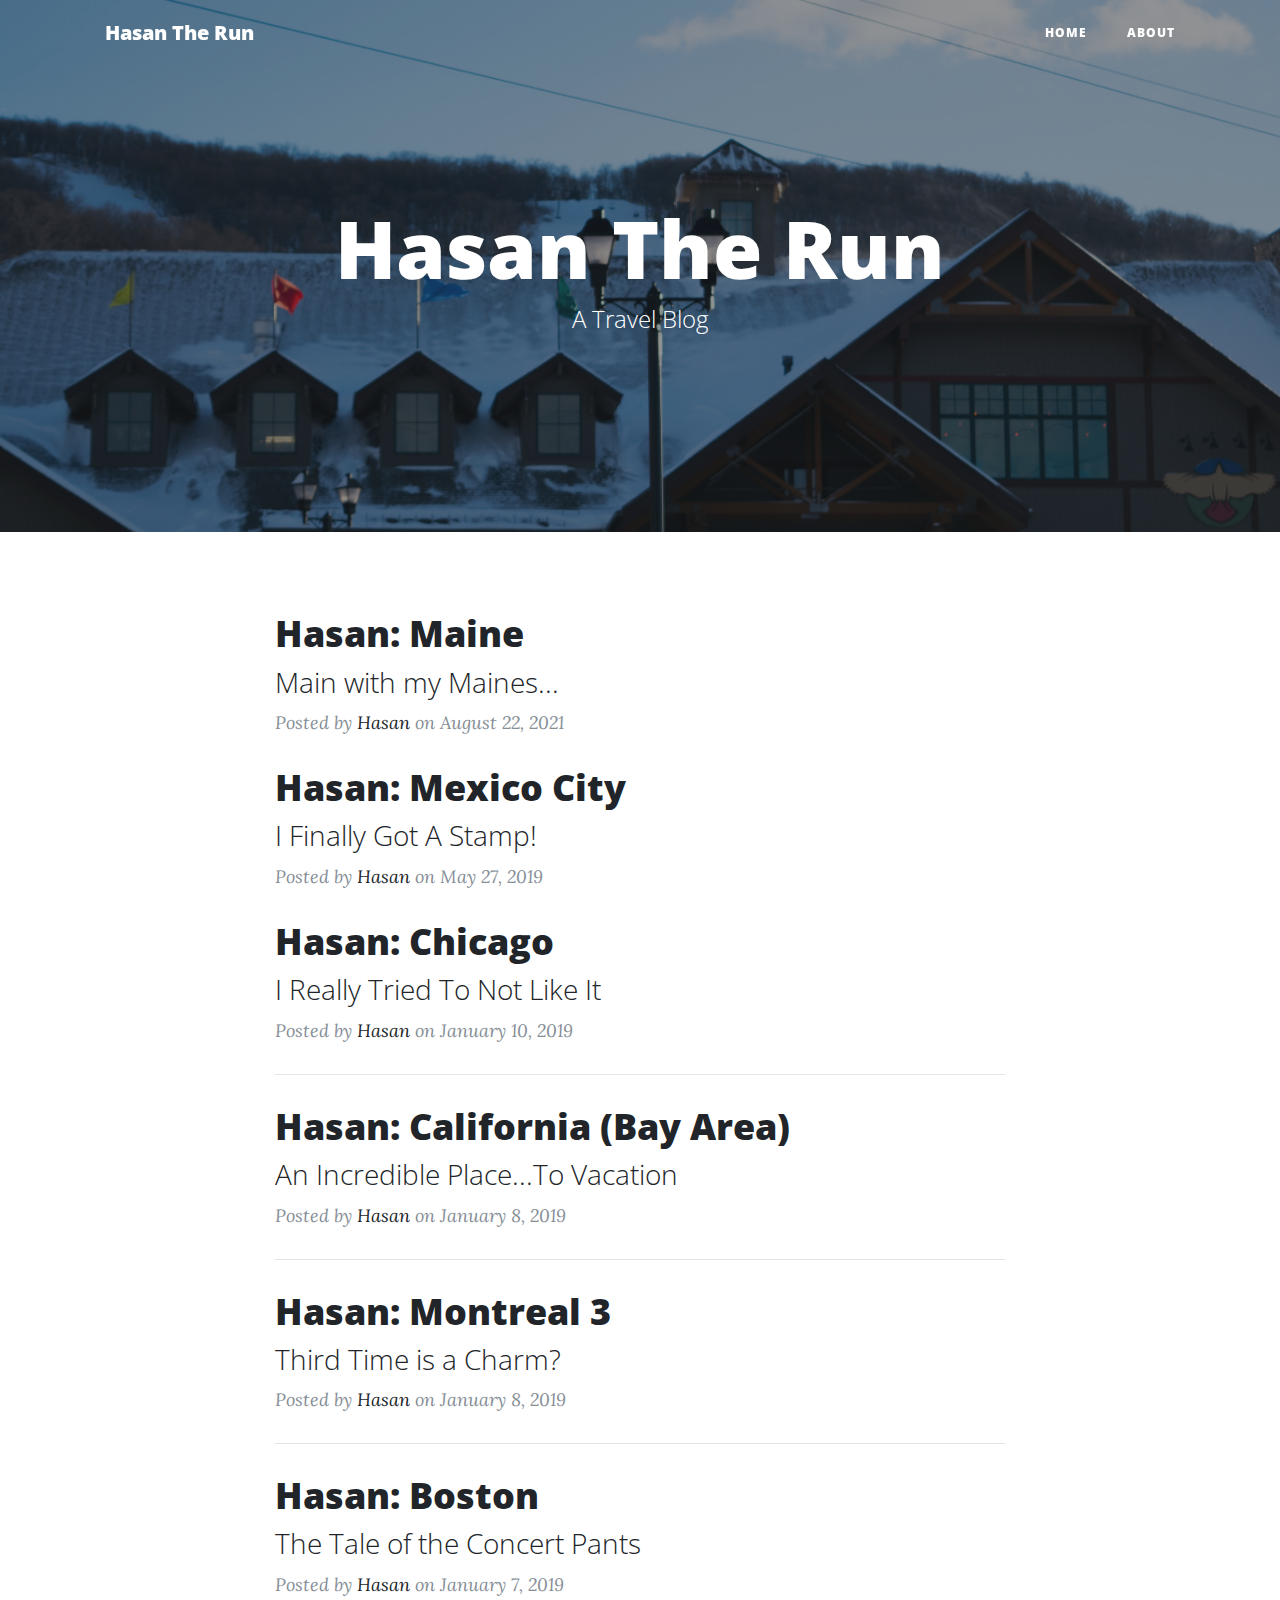
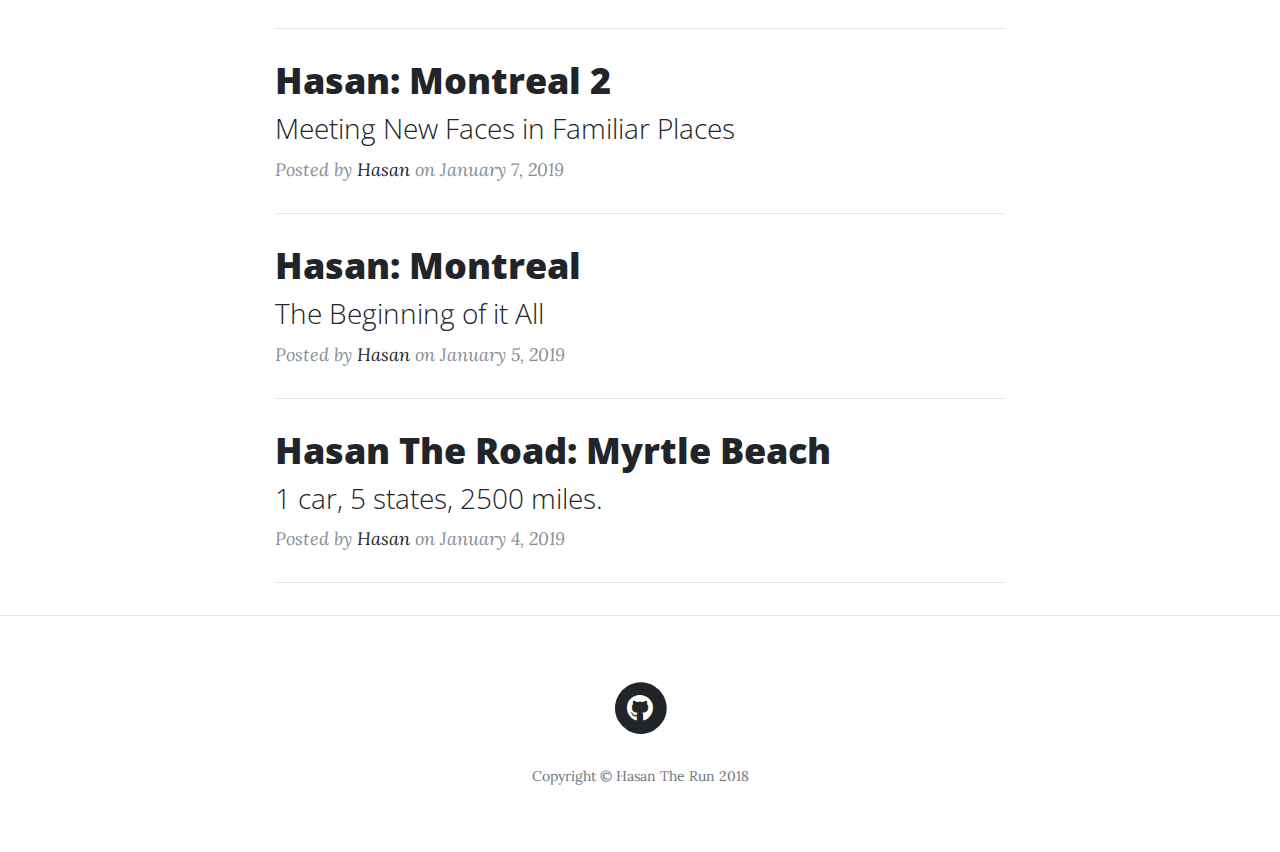
<file: index.html>
<!DOCTYPE html>
<html lang="en">
  <head>
    <link rel="icon" href="favicon.ico" type="image/x-icon" />
    <meta charset="utf-8">
    <meta name="viewport" content="width=device-width, initial-scale=1, shrink-to-fit=no">
    <meta name="description" content="">
    <meta name="author" content="">

    <title>Hasan The Run: A Travel Blog</title>

    <!-- Bootstrap core CSS -->
    <link href="vendor/bootstrap/css/bootstrap.min.css" rel="stylesheet">

    <!-- Custom fonts for this template -->
    <link href="vendor/fontawesome-free/css/all.min.css" rel="stylesheet" type="text/css">
    <link href='https://fonts.googleapis.com/css?family=Lora:400,700,400italic,700italic' rel='stylesheet' type='text/css'>
    <link href='https://fonts.googleapis.com/css?family=Open+Sans:300italic,400italic,600italic,700italic,800italic,400,300,600,700,800' rel='stylesheet' type='text/css'>

    <!-- Custom styles for this template -->
    <link href="css/clean-blog.min.css" rel="stylesheet">

  </head>

  <body>

    <!-- Navigation -->
    <nav class="navbar navbar-expand-lg navbar-light fixed-top" id="mainNav">
      <div class="container">
        <a class="navbar-brand" href="index.html">Hasan The Run</a>
        <button class="navbar-toggler navbar-toggler-right" type="button" data-toggle="collapse" data-target="#navbarResponsive" aria-controls="navbarResponsive" aria-expanded="false" aria-label="Toggle navigation">
          Menu
          <i class="fas fa-bars"></i>
        </button>
        <div class="collapse navbar-collapse" id="navbarResponsive">
          <ul class="navbar-nav ml-auto">
            <li class="nav-item">
              <a class="nav-link" href="index.html">Home</a>
            </li>
            <li class="nav-item">
              <a class="nav-link" href="about.html">About</a>
            </li>
            <!---- 
            <li class="nav-item">
              <a class="nav-link" href="post.html">Sample Post</a>
            </li> -->
            
          </ul>
        </div>
      </div>
    </nav>

    <!-- Page Header -->
    <header class="masthead" style="background-image: url('img/home-bg.jpg')">
      <div class="overlay"></div>
      <div class="container">
        <div class="row">
          <div class="col-lg-8 col-md-10 mx-auto">
            <div class="site-heading">
              <h1>Hasan The Run</h1>
              <span class="subheading">A Travel Blog</span>
            </div>
          </div>
        </div>
      </div>
    </header>

    <!-- Main Content -->
    <div class="container">
      <div class="row">
        <div class="col-lg-8 col-md-10 mx-auto">
            <div class="post-preview">
              <a href="posts/2021/maine.html">
                <h2 class="post-title">
                  Hasan: Maine
                </h2>
                <h3 class="post-subtitle">
                  Main with my Maines...
                </h3>
              </a>
              <p class="post-meta">Posted by
                <a href="#">Hasan</a>
                on August 22, 2021</p>
          </div>
            <div class="post-preview">
                <a href="posts/2019/cdmx.html">
                  <h2 class="post-title">
                    Hasan: Mexico City
                  </h2>
                  <h3 class="post-subtitle">
                    I Finally Got A Stamp!
                  </h3>
                </a>
                <p class="post-meta">Posted by
                  <a href="#">Hasan</a>
                  on May 27, 2019</p>
            </div>
            <div class="post-preview">
                <a href="posts/2018/imatraitor.html">
                  <h2 class="post-title">
                    Hasan: Chicago
                  </h2>
                  <h3 class="post-subtitle">
                    I Really Tried To Not Like It
                  </h3>
                </a>
                <p class="post-meta">Posted by
                  <a href="#">Hasan</a>
                  on January 10, 2019</p>
            </div>
            <hr>
            <div class="post-preview">
                <a href="posts/2018/lostincalifornia.html">
                  <h2 class="post-title">
                    Hasan: California (Bay Area)
                  </h2>
                  <h3 class="post-subtitle">
                      An Incredible Place...To Vacation
                  </h3>
                </a>
                <p class="post-meta">Posted by
                  <a href="#">Hasan</a>
                  on January 8, 2019</p>
            </div>
            <hr>
            <div class="post-preview">
                <a href="posts/2018/thirdtimeisacharm.html">
                  <h2 class="post-title">
                    Hasan: Montreal 3
                  </h2>
                  <h3 class="post-subtitle">
                      Third Time is a Charm?
                  </h3>
                </a>
                <p class="post-meta">Posted by
                  <a href="#">Hasan</a>
                  on January 8, 2019</p>
            </div>
            <hr>
            <div class="post-preview">
                <a href="posts/2017/boston.html">
                  <h2 class="post-title">
                    Hasan: Boston
                  </h2>
                  <h3 class="post-subtitle">
                      The Tale of the Concert Pants
                  </h3>
                </a>
                <p class="post-meta">Posted by
                  <a href="#">Hasan</a>
                  on January 7, 2019</p>
            </div>
            <hr>
            <div class="post-preview">
                <a href="posts/2017/travellingirishman.html">
                  <h2 class="post-title">
                    Hasan: Montreal 2
                  </h2>
                  <h3 class="post-subtitle">
                      Meeting New Faces in Familiar Places
                  </h3>
                </a>
                <p class="post-meta">Posted by
                  <a href="#">Hasan</a>
                  on January 7, 2019</p>
            </div>
            <hr>
            <div class="post-preview">
                <a href="posts/2017/thebeginning.html">
                  <h2 class="post-title">
                    Hasan: Montreal
                  </h2>
                  <h3 class="post-subtitle">
                      The Beginning of it All
                  </h3>
                </a>
                <p class="post-meta">Posted by
                  <a href="#">Hasan</a>
                  on January 5, 2019</p>
            </div>
            <hr>
          <div class="post-preview">
            <a href="posts/2016/longroadtrip.html">
              <h2 class="post-title">
                Hasan The Road: Myrtle Beach
              </h2>
              <h3 class="post-subtitle">
                1 car, 5 states, 2500 miles.
              </h3>
            </a>
            <p class="post-meta">Posted by
              <a href="#">Hasan</a>
              on January 4, 2019</p>
          </div>
          <hr>
        </div>
      </div>
    </div>
    <hr>
    <!-- Footer -->
    <footer>
      <div class="container">
        <div class="row">
          <div class="col-lg-8 col-md-10 mx-auto">
            <ul class="list-inline text-center">
              <li class="list-inline-item">
                <a href="https://github.com/computertechhasan/hasantherun">
                  <span class="fa-stack fa-lg">
                    <i class="fas fa-circle fa-stack-2x"></i>
                    <i class="fab fa-github fa-stack-1x fa-inverse"></i>
                  </span>
                </a>
              </li>
            </ul>
            <p class="copyright text-muted">Copyright &copy; Hasan The Run 2018</p>
          </div>
        </div>
      </div>
    </footer>

    <!-- Bootstrap core JavaScript -->
    <script src="vendor/jquery/jquery.min.js"></script>
    <script src="vendor/bootstrap/js/bootstrap.bundle.min.js"></script>

    <!-- Custom scripts for this template -->
    <script src="js/clean-blog.min.js"></script>

  </body>

</html>
</file>
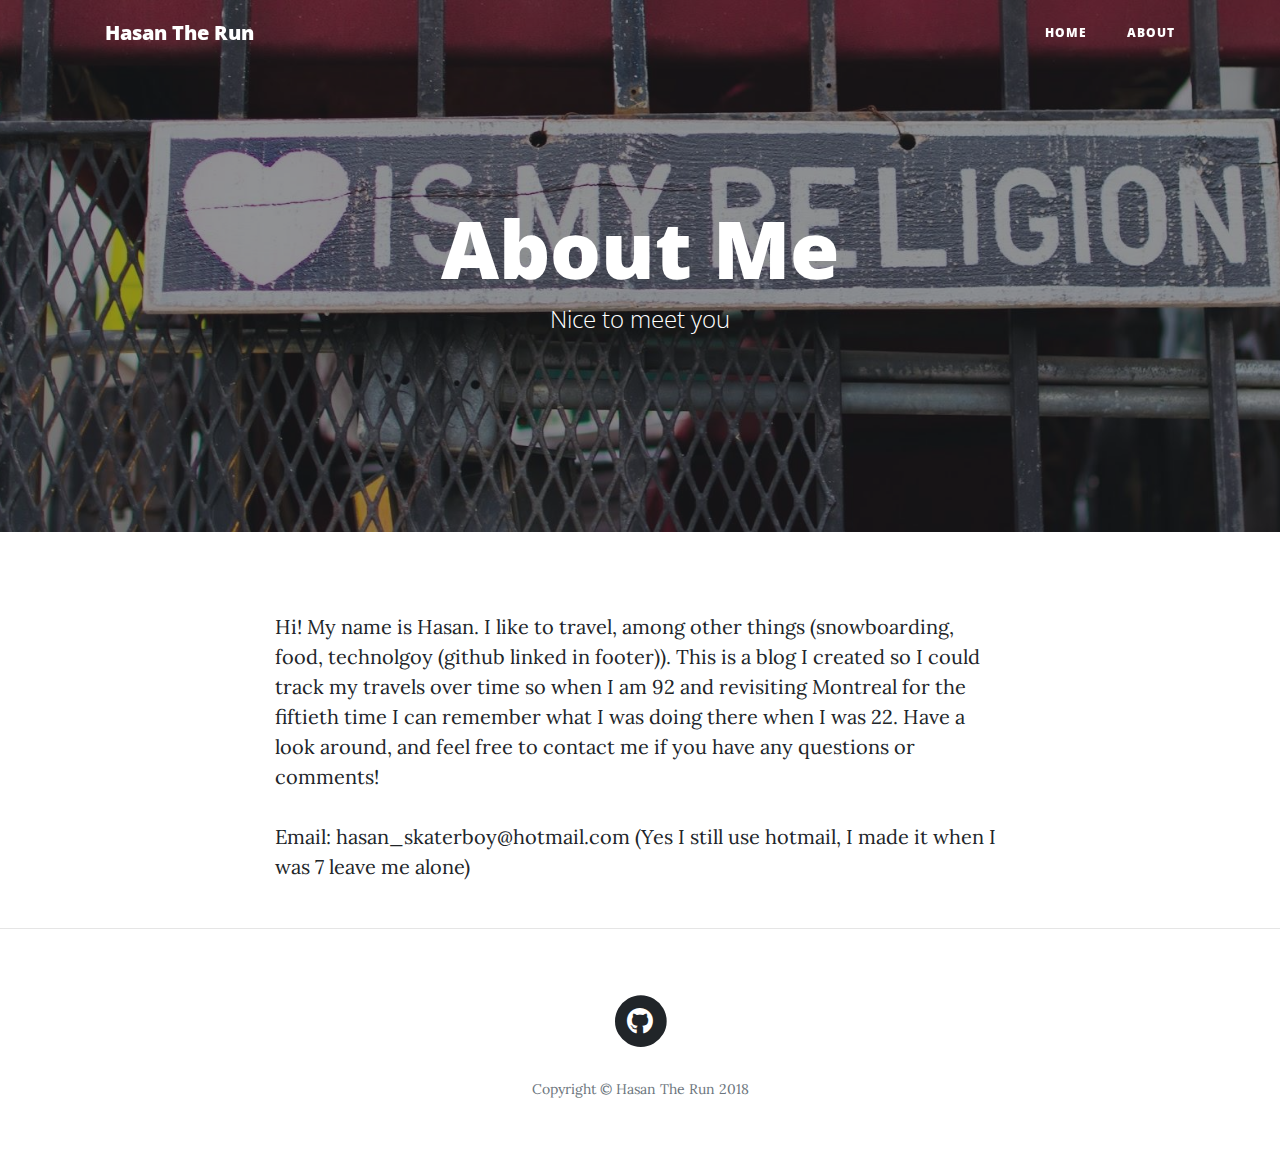
<file: about.html>
<!DOCTYPE html>
<html lang="en">

  <head>
    <link rel="icon" href="favicon.ico" type="image/x-icon" />
    <meta charset="utf-8">
    <meta name="viewport" content="width=device-width, initial-scale=1, shrink-to-fit=no">
    <meta name="description" content="">
    <meta name="author" content="">

    <title>About Hasan</title>

    <!-- Bootstrap core CSS -->
    <link href="vendor/bootstrap/css/bootstrap.min.css" rel="stylesheet">

    <!-- Custom fonts for this template -->
    <link href="vendor/fontawesome-free/css/all.min.css" rel="stylesheet" type="text/css">
    <link href='https://fonts.googleapis.com/css?family=Lora:400,700,400italic,700italic' rel='stylesheet' type='text/css'>
    <link href='https://fonts.googleapis.com/css?family=Open+Sans:300italic,400italic,600italic,700italic,800italic,400,300,600,700,800' rel='stylesheet' type='text/css'>

    <!-- Custom styles for this template -->
    <link href="css/clean-blog.min.css" rel="stylesheet">

  </head>

  <body>

    <!-- Navigation -->
    <nav class="navbar navbar-expand-lg navbar-light fixed-top" id="mainNav">
      <div class="container">
        <a class="navbar-brand" href="index.html">Hasan The Run</a>
        <button class="navbar-toggler navbar-toggler-right" type="button" data-toggle="collapse" data-target="#navbarResponsive" aria-controls="navbarResponsive" aria-expanded="false" aria-label="Toggle navigation">
          Menu
          <i class="fas fa-bars"></i>
        </button>
        <div class="collapse navbar-collapse" id="navbarResponsive">
          <ul class="navbar-nav ml-auto">
            <li class="nav-item">
              <a class="nav-link" href="index.html">Home</a>
            </li>
            <li class="nav-item">
              <a class="nav-link" href="about.html">About</a>
            </li>
          </ul>
        </div>
      </div>
    </nav>

    <!-- Page Header -->
    <header class="masthead" style="background-image: url('img/about-bg.jpg')">
      <div class="overlay"></div>
      <div class="container">
        <div class="row">
          <div class="col-lg-8 col-md-10 mx-auto">
            <div class="page-heading">
              <h1>About Me</h1>
              <span class="subheading">Nice to meet you</span>
            </div>
          </div>
        </div>
      </div>
    </header>
    <!-- Main Content -->
    <div class="container">
      <div class="row">
        <div class="col-lg-8 col-md-10 mx-auto">
          <p>Hi! My name is Hasan. I like to travel, among other things (snowboarding, food, technolgoy (github linked in footer)). This is a blog I created so I could track my travels over time so when I am 92 and revisiting Montreal for the fiftieth time I can remember what I was doing there when I was 22. Have a look around, and feel free to contact me if you have any questions or comments!</p>
          <p>Email: hasan_skaterboy@hotmail.com (Yes I still use hotmail, I made it when I was 7 leave me alone)</p>
        </div>
      </div>
    </div>
    <hr>
    <!-- Footer -->
    <footer>
      <div class="container">
        <div class="row">
          <div class="col-lg-8 col-md-10 mx-auto">
            <ul class="list-inline text-center">
              <li class="list-inline-item">
                <a href="https://github.com/computertechhasan/hasantherun">
                  <span class="fa-stack fa-lg">
                    <i class="fas fa-circle fa-stack-2x"></i>
                    <i class="fab fa-github fa-stack-1x fa-inverse"></i>
                  </span>
                </a>
              </li>
            </ul>
            <p class="copyright text-muted">Copyright &copy; Hasan The Run 2018</p>
          </div>
        </div>
      </div>
    </footer>

    <!-- Bootstrap core JavaScript -->
    <script src="vendor/jquery/jquery.min.js"></script>
    <script src="vendor/bootstrap/js/bootstrap.bundle.min.js"></script>

    <!-- Custom scripts for this template -->
    <script src="js/clean-blog.min.js"></script>

  </body>

</html>
</file>
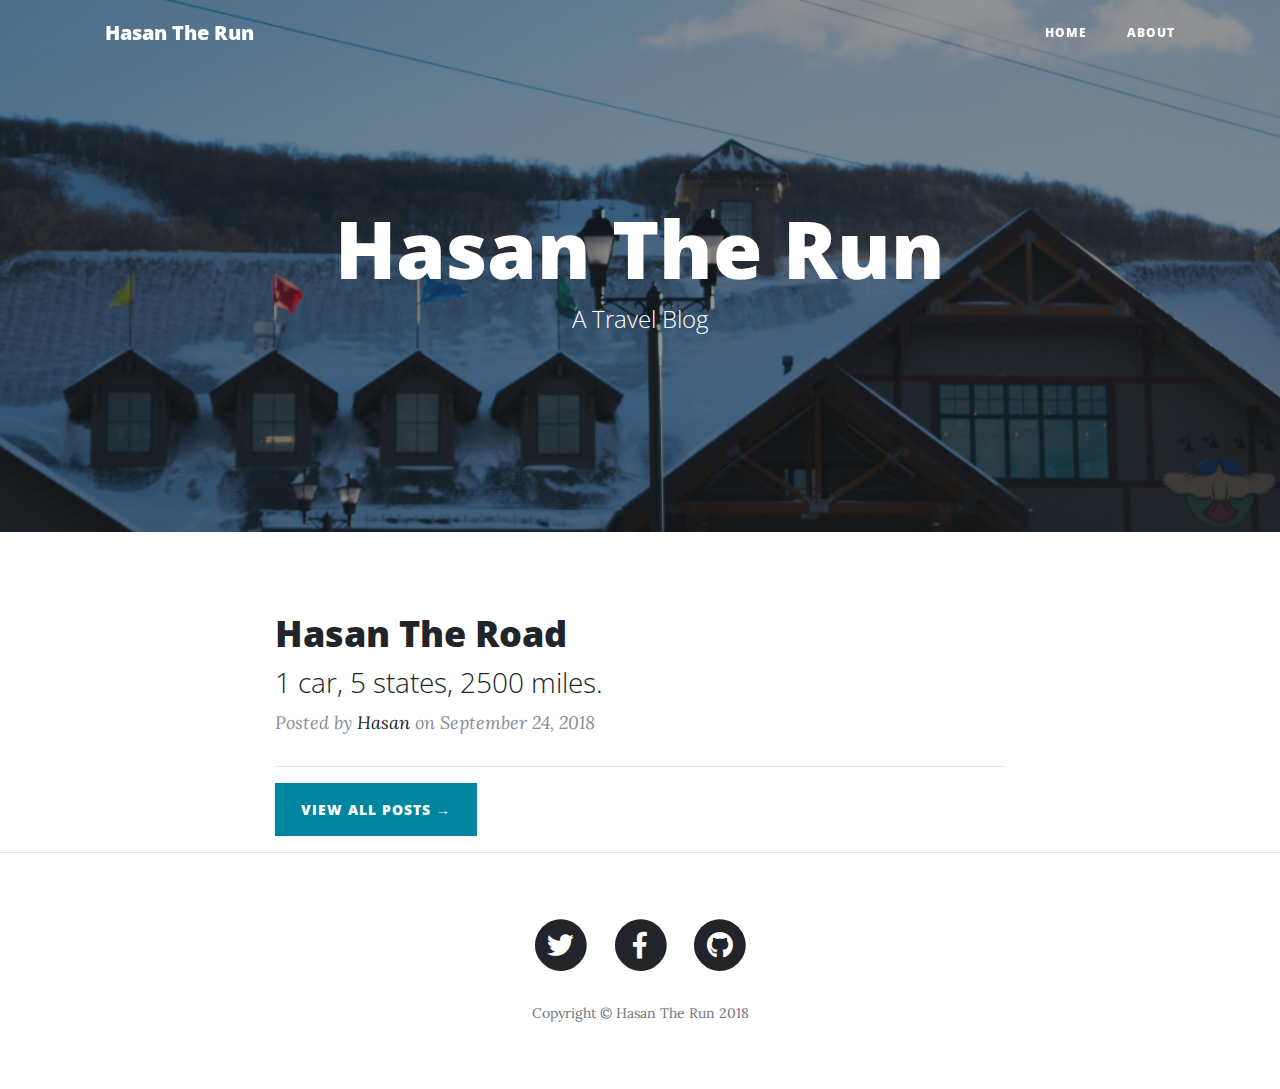
<file: posts.html>
<!DOCTYPE html>
<html lang="en">

  <head>

    <meta charset="utf-8">
    <meta name="viewport" content="width=device-width, initial-scale=1, shrink-to-fit=no">
    <meta name="description" content="">
    <meta name="author" content="">

    <title>Hasan The Run: A Travel Blog</title>

    <!-- Bootstrap core CSS -->
    <link href="vendor/bootstrap/css/bootstrap.min.css" rel="stylesheet">

    <!-- Custom fonts for this template -->
    <link href="vendor/fontawesome-free/css/all.min.css" rel="stylesheet" type="text/css">
    <link href='https://fonts.googleapis.com/css?family=Lora:400,700,400italic,700italic' rel='stylesheet' type='text/css'>
    <link href='https://fonts.googleapis.com/css?family=Open+Sans:300italic,400italic,600italic,700italic,800italic,400,300,600,700,800' rel='stylesheet' type='text/css'>

    <!-- Custom styles for this template -->
    <link href="css/clean-blog.min.css" rel="stylesheet">

  </head>

  <body>

    <!-- Navigation -->
    <nav class="navbar navbar-expand-lg navbar-light fixed-top" id="mainNav">
      <div class="container">
        <a class="navbar-brand" href="index.html">Hasan The Run</a>
        <button class="navbar-toggler navbar-toggler-right" type="button" data-toggle="collapse" data-target="#navbarResponsive" aria-controls="navbarResponsive" aria-expanded="false" aria-label="Toggle navigation">
          Menu
          <i class="fas fa-bars"></i>
        </button>
        <div class="collapse navbar-collapse" id="navbarResponsive">
          <ul class="navbar-nav ml-auto">
            <li class="nav-item">
              <a class="nav-link" href="index.html">Home</a>
            </li>
            <li class="nav-item">
              <a class="nav-link" href="about.html">About</a>
            </li>
            <!---- 
            <li class="nav-item">
              <a class="nav-link" href="post.html">Sample Post</a>
            </li> -->
            
          </ul>
        </div>
      </div>
    </nav>

    <!-- Page Header -->
    <header class="masthead" style="background-image: url('img/home-bg.jpg')">
      <div class="overlay"></div>
      <div class="container">
        <div class="row">
          <div class="col-lg-8 col-md-10 mx-auto">
            <div class="site-heading">
              <h1>Hasan The Run</h1>
              <span class="subheading">A Travel Blog</span>
            </div>
          </div>
        </div>
      </div>
    </header>

    <!-- Main Content -->
    <div class="container">
      <div class="row">
        <div class="col-lg-8 col-md-10 mx-auto">
          <div class="post-preview">
            <a href="posts/2016/longroadtrip.html">
              <h2 class="post-title">
                Hasan The Road
              </h2>
              <h3 class="post-subtitle">
                1 car, 5 states, 2500 miles.
              </h3>
            </a>
            <p class="post-meta">Posted by
              <a href="#">Hasan</a>
              on September 24, 2018</p>
          </div>
          <hr>
          <!-- Pager -->
          <div class="clearfix">
            <a class="btn btn-primary" href="#">View All Posts &rarr;</a>
          </div>
        </div>
      </div>
    </div>

    <hr>

    <!-- Footer -->
    <footer>
      <div class="container">
        <div class="row">
          <div class="col-lg-8 col-md-10 mx-auto">
            <ul class="list-inline text-center">
              <li class="list-inline-item">
                <a href="#">
                  <span class="fa-stack fa-lg">
                    <i class="fas fa-circle fa-stack-2x"></i>
                    <i class="fab fa-twitter fa-stack-1x fa-inverse"></i>
                  </span>
                </a>
              </li>
              <li class="list-inline-item">
                <a href="#">
                  <span class="fa-stack fa-lg">
                    <i class="fas fa-circle fa-stack-2x"></i>
                    <i class="fab fa-facebook-f fa-stack-1x fa-inverse"></i>
                  </span>
                </a>
              </li>
              <li class="list-inline-item">
                <a href="#">
                  <span class="fa-stack fa-lg">
                    <i class="fas fa-circle fa-stack-2x"></i>
                    <i class="fab fa-github fa-stack-1x fa-inverse"></i>
                  </span>
                </a>
              </li>
            </ul>
            <p class="copyright text-muted">Copyright &copy; Hasan The Run 2018</p>
          </div>
        </div>
      </div>
    </footer>

    <!-- Bootstrap core JavaScript -->
    <script src="vendor/jquery/jquery.min.js"></script>
    <script src="vendor/bootstrap/js/bootstrap.bundle.min.js"></script>

    <!-- Custom scripts for this template -->
    <script src="js/clean-blog.min.js"></script>

  </body>

</html>
</file>
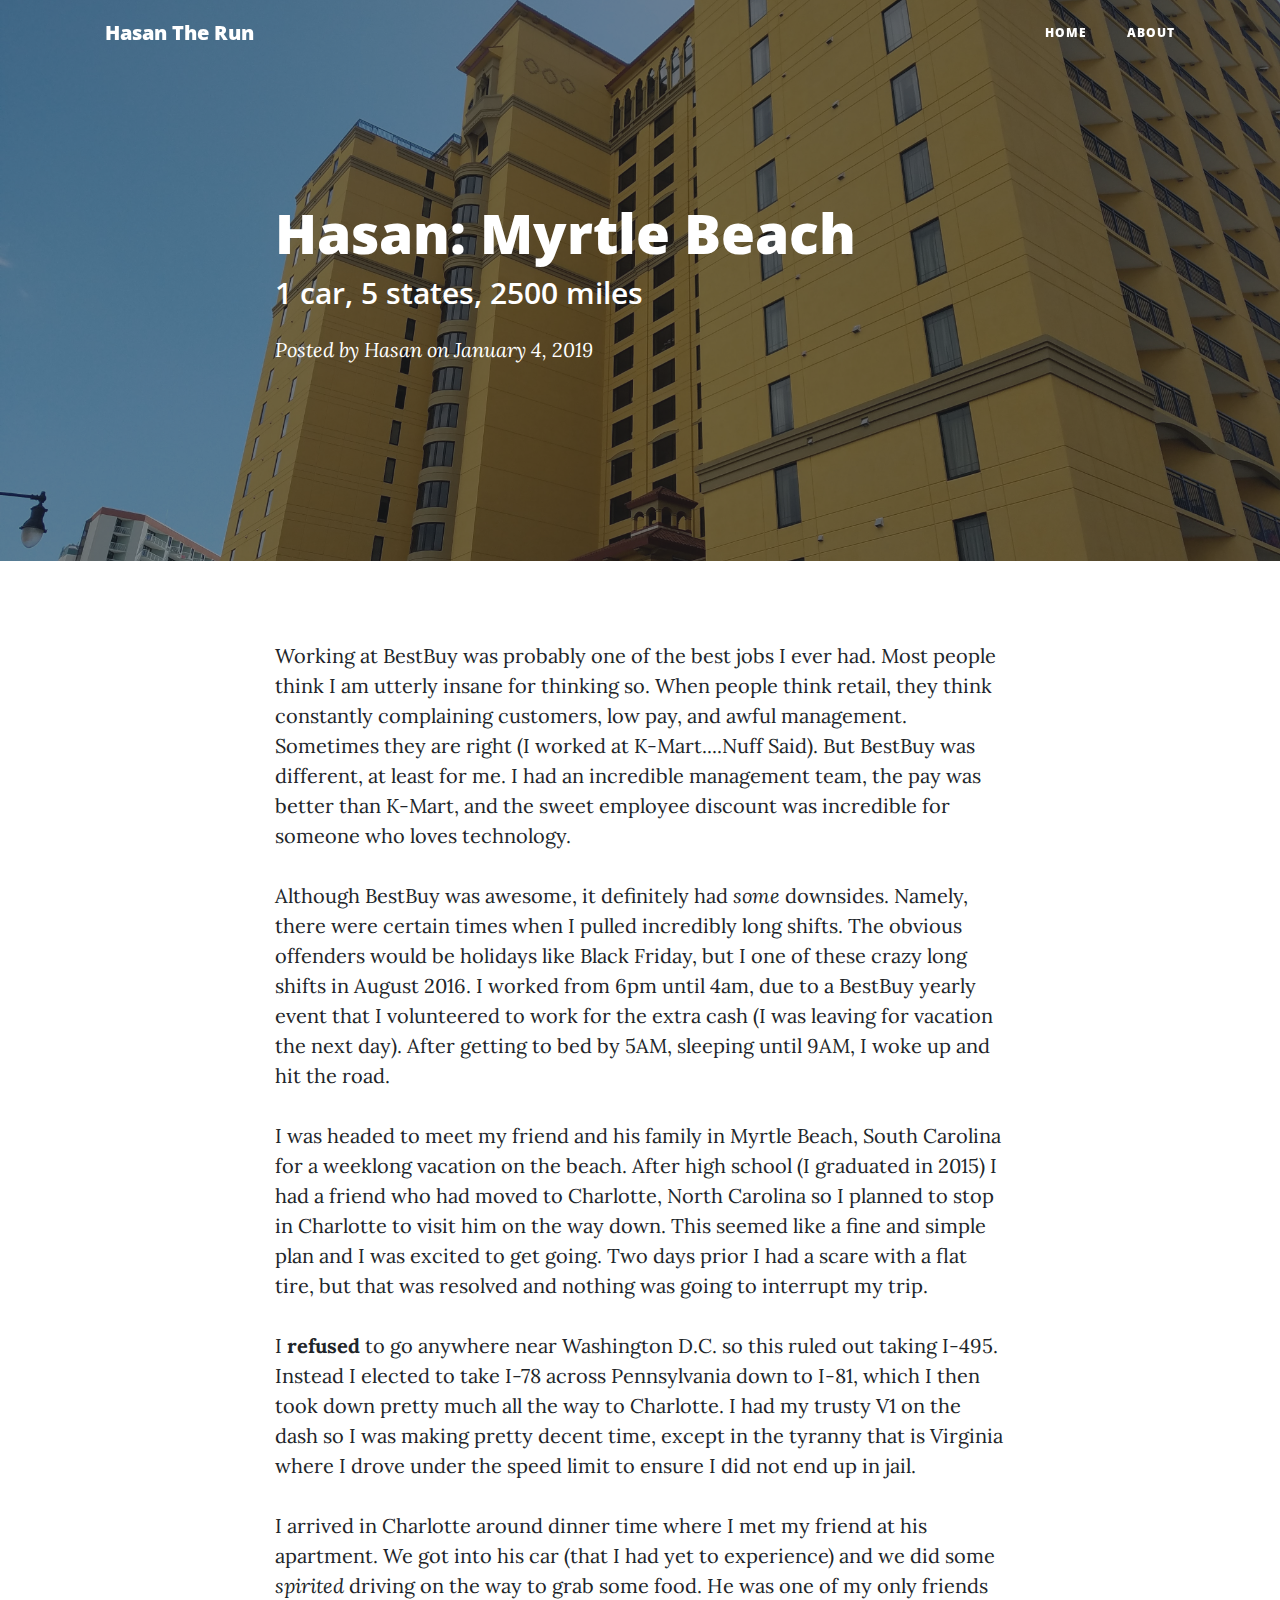
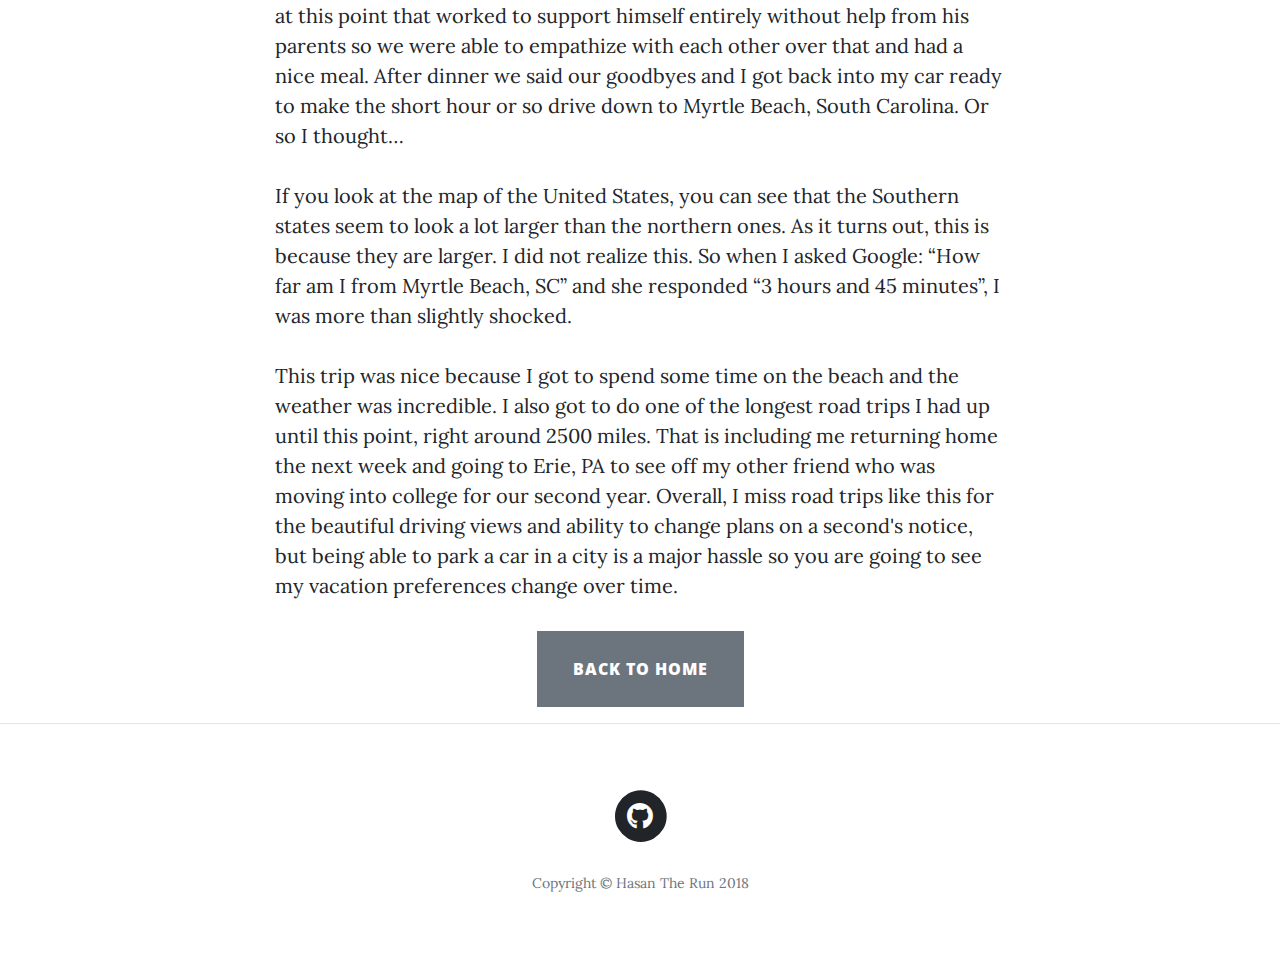
<file: templates/post.html>
<!DOCTYPE html>
<html lang="en">

  <head>
    <link rel="icon" href="../../favicon.ico" type="image/x-icon" />
    <meta charset="utf-8">
    <meta name="viewport" content="width=device-width, initial-scale=1, shrink-to-fit=no">
    <meta name="description" content="">
    <meta name="author" content="">

    <title>Hasan The Run: A Travel Blog</title>

    <!-- Bootstrap core CSS -->
    <link href="../../vendor/bootstrap/css/bootstrap.min.css" rel="stylesheet">

    <!-- Custom fonts for this template -->
    <link href="../../vendor/fontawesome-free/css/all.min.css" rel="stylesheet" type="text/css">
    <link href='https://fonts.googleapis.com/css?family=Lora:400,700,400italic,700italic' rel='stylesheet' type='text/css'>
    <link href='https://fonts.googleapis.com/css?family=Open+Sans:300italic,400italic,600italic,700italic,800italic,400,300,600,700,800' rel='stylesheet' type='text/css'>

    <!-- Custom styles for this template -->
    <link href="../../css/clean-blog.min.css" rel="stylesheet">
    <link href="../../css/custom.css" rel="stylesheet">

  </head>

  <body>

    <!-- Navigation -->
    <nav class="navbar navbar-expand-lg navbar-light fixed-top" id="mainNav">
      <div class="container">
        <a class="navbar-brand" href="../../index.html">Hasan The Run</a>
        <button class="navbar-toggler navbar-toggler-right" type="button" data-toggle="collapse" data-target="#navbarResponsive" aria-controls="navbarResponsive" aria-expanded="false" aria-label="Toggle navigation">
          Menu
          <i class="fas fa-bars"></i>
        </button>
        <div class="collapse navbar-collapse" id="navbarResponsive">
          <ul class="navbar-nav ml-auto">
            <li class="nav-item">
              <a class="nav-link" href="../../index.html">Home</a>
            </li>
            <li class="nav-item">
              <a class="nav-link" href="../../about.html">About</a>
            </li>
            <!--
            <li class="nav-item">
              <a class="nav-link" href="post.html">Sample Post</a>
            </li>
          -->
          </ul>
        </div>
      </div>
    </nav>

    <!-- Page Header -->
    <header class="masthead" style="background-image: url('../../img/posts/2016/myrtle_beach.jpg')">
      <div class="overlay"></div>
      <div class="container">
        <div class="row">
          <div class="col-lg-8 col-md-10 mx-auto">
            <div class="post-heading">
              <h1>Hasan: Myrtle Beach</h1>
              <h2 class="subheading">1 car, 5 states, 2500 miles</h2>
              <span class="meta">Posted by
                <a href="about.html">Hasan</a>
                on January 4, 2019</span>
            </div>
          </div>
        </div>
      </div>
    </header>

    <!-- Post Content -->
    <article>
      <div class="container">
        <div class="row">
          <div class="col-lg-8 col-md-10 mx-auto">
            <p>Working at BestBuy was probably one of the best jobs I ever had. Most people think I am utterly insane for thinking so. When people think retail, they think constantly complaining customers, low pay, and awful management. Sometimes they are right (I worked at K-Mart....Nuff Said). But BestBuy was different, at least for me. I had an incredible management team, the pay was better than K-Mart, and the sweet employee discount was incredible for someone who loves technology.</p>
            <p>Although BestBuy was awesome, it definitely had <i>some</i> downsides. Namely, there were certain times when I pulled incredibly long shifts. The obvious offenders would be holidays like Black Friday, but I one of these crazy long shifts in August 2016. I worked from 6pm until 4am, due to a BestBuy yearly event that I volunteered to work for the extra cash (I was leaving for vacation the next day). After getting to bed by 5AM, sleeping until 9AM, I woke up and hit the road.</p>
            <p>I was headed to meet my friend and his family in Myrtle Beach, South Carolina for a weeklong vacation on the beach. After high school (I graduated in 2015) I had a friend who had moved to Charlotte, North Carolina so I planned to stop in Charlotte to visit him on the way down. This seemed like a fine and simple plan and I was excited to get going. Two days prior I had a scare with a flat tire, but that was resolved and nothing was going to interrupt my trip.</p>
            <p>I <b>refused</b> to go anywhere near Washington D.C. so this ruled out taking I-495. Instead I elected to take I-78 across Pennsylvania down to I-81, which I then took down pretty much all the way to Charlotte. I had my trusty V1 on the dash so I was making pretty decent time, except in the tyranny that is Virginia where I drove under the speed limit to ensure I did not end up in jail.</p>
            <p>I arrived in Charlotte around dinner time where I met my friend at his apartment. We got into his car (that I had yet to experience) and we did some <i>spirited</i> driving on the way to grab some food. He was one of my only friends at this point that worked to support himself entirely without help from his parents so we were able to empathize with each other over that and had a nice meal. After dinner we said our goodbyes and I got back into my car ready to make the short hour or so drive down to Myrtle Beach, South Carolina. Or so I thought…</p>
            <p>If you look at the map of the United States, you can see that the Southern states seem to look a lot larger than the northern ones. As it turns out, this is because they are larger. I did not realize this. So when I asked Google: “How far am I from Myrtle Beach, SC” and she responded “3 hours and 45 minutes”, I was more than slightly shocked.</p>
            <p>This trip was nice because I got to spend some time on the beach and the weather was incredible. I also got to do one of the longest road trips I had up until this point, right around 2500 miles. That is including me returning home the next week and going to Erie, PA to see off my other friend who was moving into college for our second year. Overall, I miss road trips like this for the beautiful driving views and ability to change plans on a second's notice, but being able to park a car in a city is a major hassle so you are going to see my vacation preferences change over time. </p>
            <div class="text-center"><button type="button" class="btn btn-secondary btn-lg back-to-home-btn center-block"><a class="back-to-home-btn" href='../../index.html'>Back To Home</a></button></div>
          </div>
        </div>
      </div>
    </article>
    <hr>
    <!-- Footer -->
    <footer>
      <div class="container">
        <div class="row">
          <div class="col-lg-8 col-md-10 mx-auto">
            <ul class="list-inline text-center">
              <li class="list-inline-item">
                <a href="https://github.com/computertechhasan/hasantherun">
                  <span class="fa-stack fa-lg">
                    <i class="fas fa-circle fa-stack-2x"></i>
                    <i class="fab fa-github fa-stack-1x fa-inverse"></i>
                  </span>
                </a>
              </li>
            </ul>
            <p class="copyright text-muted">Copyright &copy; Hasan The Run 2018</p>
          </div>
        </div>
      </div>
    </footer>

    <!-- Bootstrap core JavaScript -->
    <script src="../../vendor/jquery/jquery.min.js"></script>
    <script src="../../vendor/bootstrap/js/bootstrap.bundle.min.js"></script>

    <!-- Custom scripts for this template -->
    <script src="../../js/clean-blog.min.js"></script>

  </body>

</html>
</file>
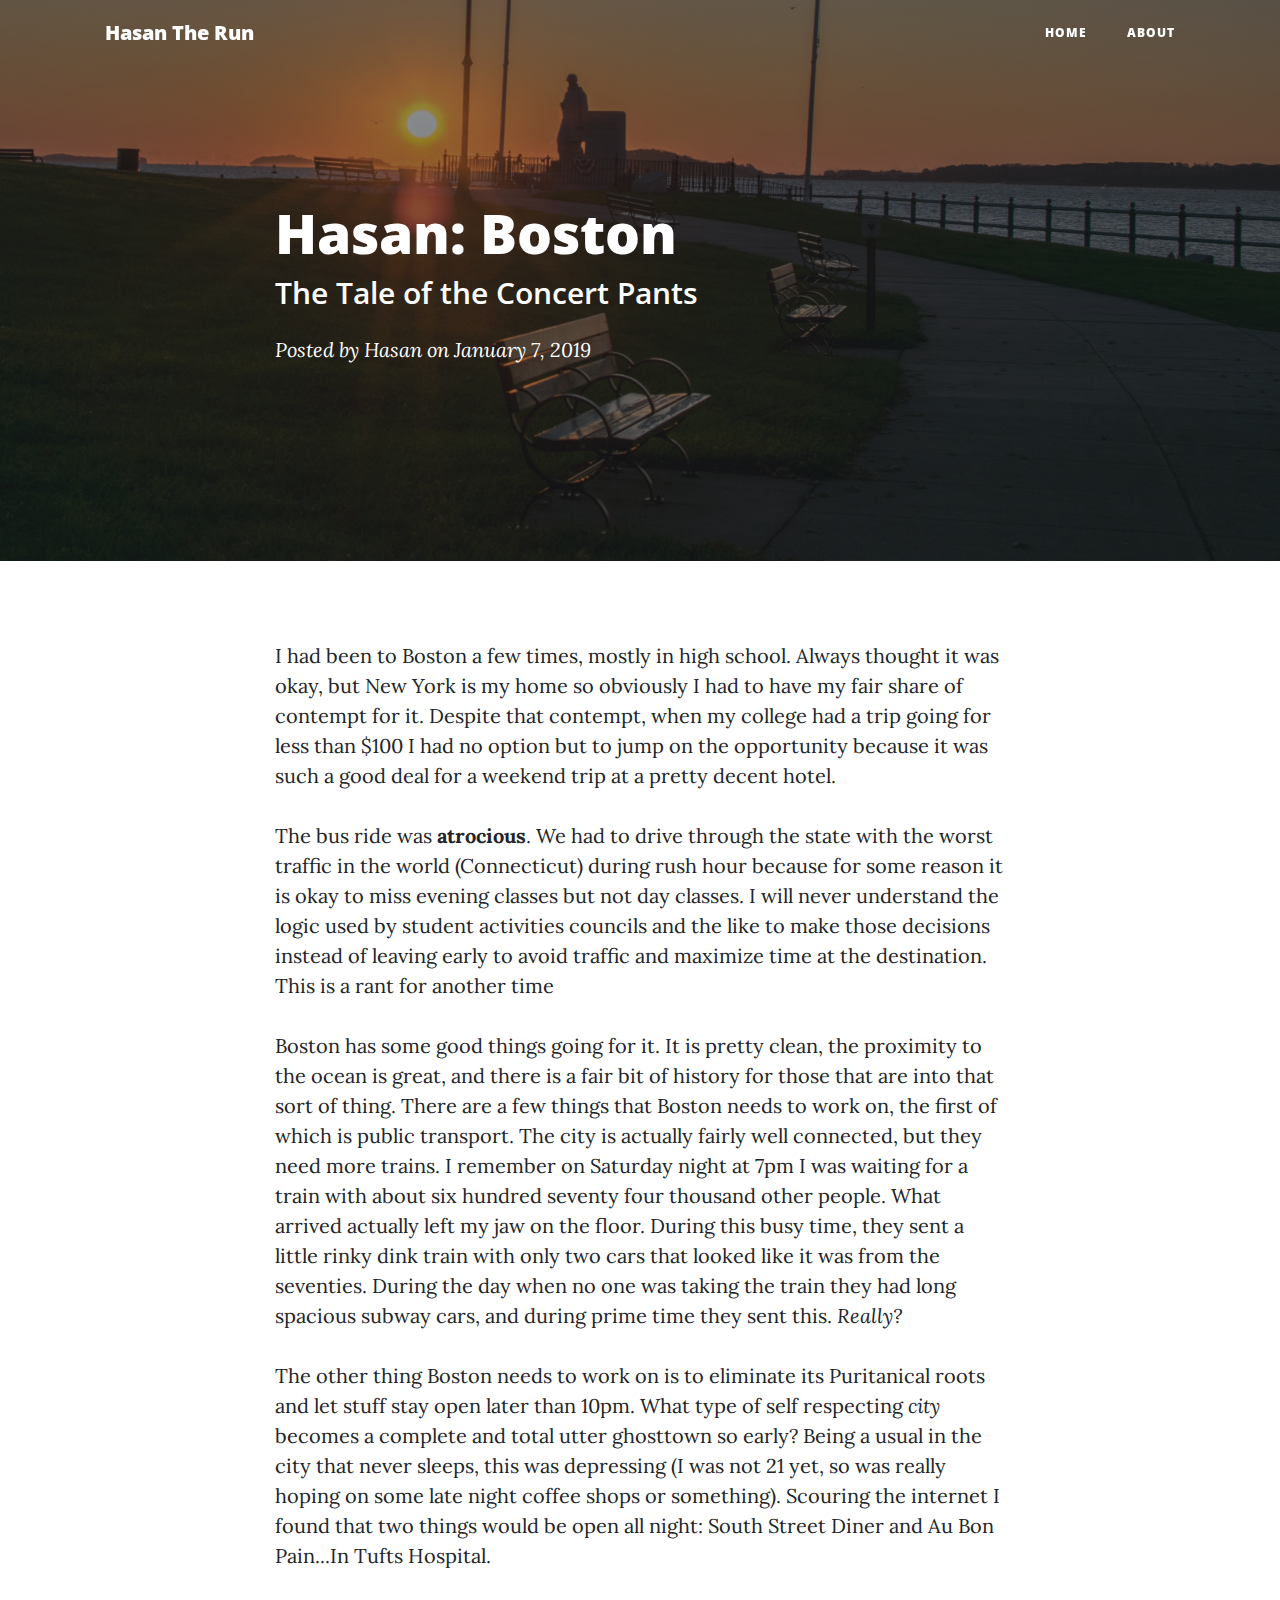
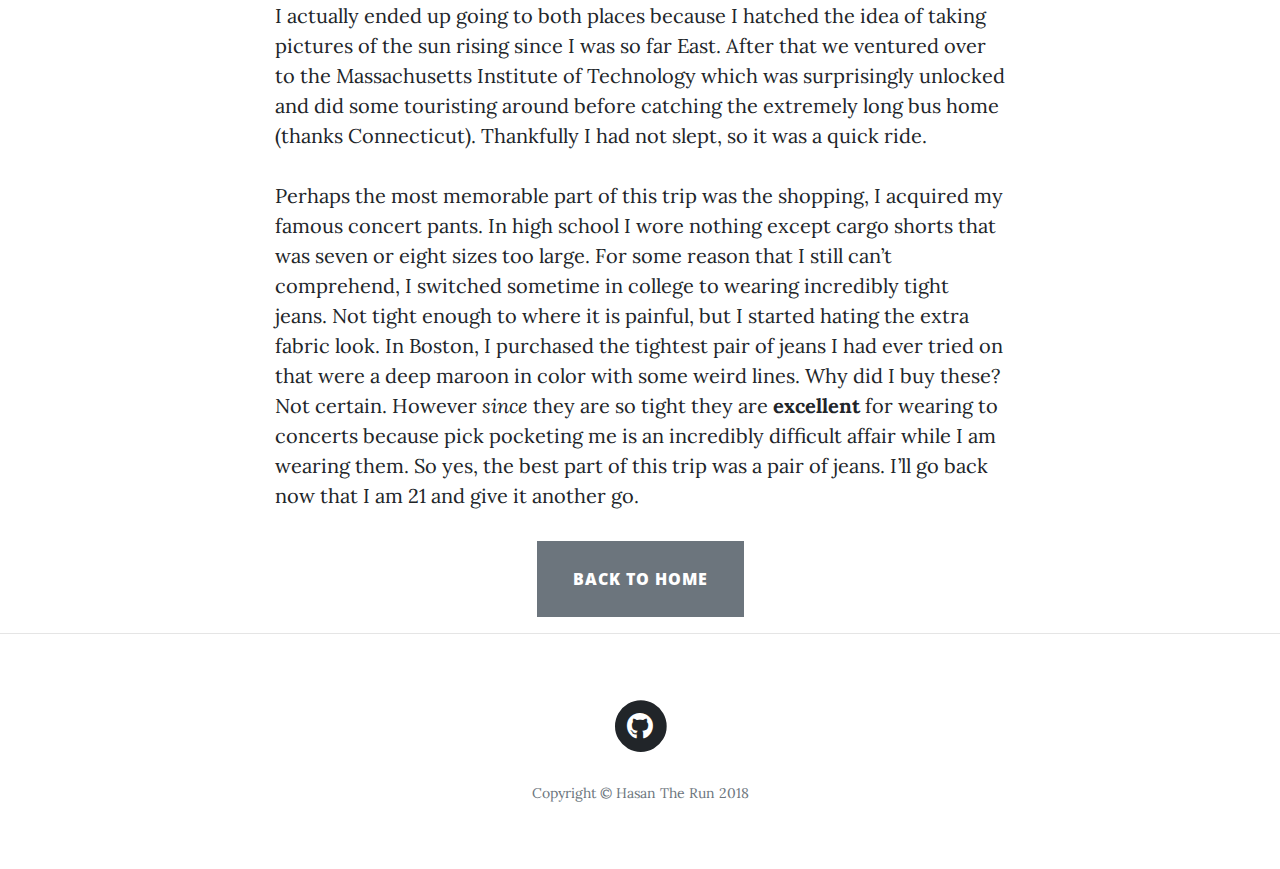
<file: posts/2017/boston.html>
<!DOCTYPE html>
<html lang="en">

  <head>
    <link rel="icon" href="../../favicon.ico" type="image/x-icon" />
    <meta charset="utf-8">
    <meta name="viewport" content="width=device-width, initial-scale=1, shrink-to-fit=no">
    <meta name="description" content="">
    <meta name="author" content="">

    <title>Hasan The Run: A Travel Blog</title>

    <!-- Bootstrap core CSS -->
    <link href="../../vendor/bootstrap/css/bootstrap.min.css" rel="stylesheet">

    <!-- Custom fonts for this template -->
    <link href="../../vendor/fontawesome-free/css/all.min.css" rel="stylesheet" type="text/css">
    <link href='https://fonts.googleapis.com/css?family=Lora:400,700,400italic,700italic' rel='stylesheet' type='text/css'>
    <link href='https://fonts.googleapis.com/css?family=Open+Sans:300italic,400italic,600italic,700italic,800italic,400,300,600,700,800' rel='stylesheet' type='text/css'>

    <!-- Custom styles for this template -->
    <link href="../../css/clean-blog.min.css" rel="stylesheet">
    <link href="../../css/custom.css" rel="stylesheet">

  </head>

  <body>

    <!-- Navigation -->
    <nav class="navbar navbar-expand-lg navbar-light fixed-top" id="mainNav">
      <div class="container">
        <a class="navbar-brand" href="../../index.html">Hasan The Run</a>
        <button class="navbar-toggler navbar-toggler-right" type="button" data-toggle="collapse" data-target="#navbarResponsive" aria-controls="navbarResponsive" aria-expanded="false" aria-label="Toggle navigation">
          Menu
          <i class="fas fa-bars"></i>
        </button>
        <div class="collapse navbar-collapse" id="navbarResponsive">
          <ul class="navbar-nav ml-auto">
            <li class="nav-item">
              <a class="nav-link" href="../../index.html">Home</a>
            </li>
            <li class="nav-item">
              <a class="nav-link" href="../../about.html">About</a>
            </li>
            <!--
            <li class="nav-item">
              <a class="nav-link" href="post.html">Sample Post</a>
            </li>
          -->
          </ul>
        </div>
      </div>
    </nav>

    <!-- Page Header -->
    <header class="masthead" style="background-image: url('../../img/posts/2017/suncenter.jpg')">
      <div class="overlay"></div>
      <div class="container">
        <div class="row">
          <div class="col-lg-8 col-md-10 mx-auto">
            <div class="post-heading">
              <h1>Hasan: Boston</h1>
              <h2 class="subheading">The Tale of the Concert Pants</h2>
              <span class="meta">Posted by
                <a href="../../about.html">Hasan</a>
                on January 7, 2019</span>
            </div>
          </div>
        </div>
      </div>
    </header>

    <!-- Post Content -->
    <article>
      <div class="container">
        <div class="row">
          <div class="col-lg-8 col-md-10 mx-auto">
                <p>I had been to Boston a few times, mostly in high school. Always thought it was okay, but New York is my home so obviously I had to have my fair share of contempt for it. Despite that contempt, when my college had a trip going for less than $100 I had no option but to jump on the opportunity because it was such a good deal for a weekend trip at a pretty decent hotel.</p>
                <p>The bus ride was <b>atrocious</b>. We had to drive through the state with the worst traffic in the world (Connecticut) during rush hour because for some reason it is okay to miss evening classes but not day classes. I will never understand the logic used by student activities councils and the like to make those decisions instead of leaving early to avoid traffic and maximize time at the destination. This is a rant for another time</p>
                <p>Boston has some good things going for it. It is pretty clean, the proximity to the ocean is great, and there is a fair bit of history for those that are into that sort of thing. There are a few things that Boston needs to work on, the first of which is public transport. The city is actually fairly well connected, but they need more trains. I remember on Saturday night at 7pm I was waiting for a train with about six hundred seventy four thousand other people. What arrived actually left my jaw on the floor. During this busy time, they sent a little rinky dink train with only two cars that looked like it was from the seventies. During the day when no one was taking the train they had long spacious subway cars, and during prime time they sent this. <i>Really?</i></p>
                <p>The other thing Boston needs to work on is to eliminate its Puritanical roots and let stuff stay open later than 10pm. What type of self respecting <i>city</i> becomes a complete and total utter ghosttown so early? Being a usual in the city that never sleeps, this was depressing (I was not 21 yet, so was really hoping on some late night coffee shops or something). Scouring the internet I found that two things would be open all night: South Street Diner and Au Bon Pain...In Tufts Hospital.</p>
                <p>I actually ended up going to both places because I hatched the idea of taking pictures of the sun rising since I was so far East. After that we ventured over to the Massachusetts Institute of Technology which was surprisingly unlocked and did some touristing around before catching the extremely long bus home (thanks Connecticut). Thankfully I had not slept, so it was a quick ride.</p>
                <p>Perhaps the most memorable part of this trip was the shopping, I acquired my famous concert pants. In high school I wore nothing except cargo shorts that was seven or eight sizes too large. For some reason that I still can’t comprehend, I switched sometime in college to wearing incredibly tight jeans. Not tight enough to where it is painful, but I started hating the extra fabric look. In Boston, I purchased the tightest pair of jeans I had ever tried on that were a deep maroon in color with some weird lines. Why did I buy these? Not certain. However <i>since</i> they are so tight they are <b>excellent</b> for wearing to concerts because pick pocketing me is an incredibly difficult affair while I am wearing them. So yes, the best part of this trip was a pair of jeans. I’ll go back now that I am 21 and give it another go.</p>                
            <div class="text-center"><button type="button" class="btn btn-secondary btn-lg back-to-home-btn center-block"><a class="back-to-home-btn" href='../../index.html'>Back To Home</a></button></div>
          </div>
        </div>
      </div>
    </article>
    <hr>
    <!-- Footer -->
    <footer>
      <div class="container">
        <div class="row">
          <div class="col-lg-8 col-md-10 mx-auto">
            <ul class="list-inline text-center">
              <li class="list-inline-item">
                <a href="https://github.com/computertechhasan/hasantherun">
                  <span class="fa-stack fa-lg">
                    <i class="fas fa-circle fa-stack-2x"></i>
                    <i class="fab fa-github fa-stack-1x fa-inverse"></i>
                  </span>
                </a>
              </li>
            </ul>
            <p class="copyright text-muted">Copyright &copy; Hasan The Run 2018</p>
          </div>
        </div>
      </div>
    </footer>

    <!-- Bootstrap core JavaScript -->
    <script src="../../vendor/jquery/jquery.min.js"></script>
    <script src="../../vendor/bootstrap/js/bootstrap.bundle.min.js"></script>

    <!-- Custom scripts for this template -->
    <script src="../../js/clean-blog.min.js"></script>

  </body>

</html>
</file>
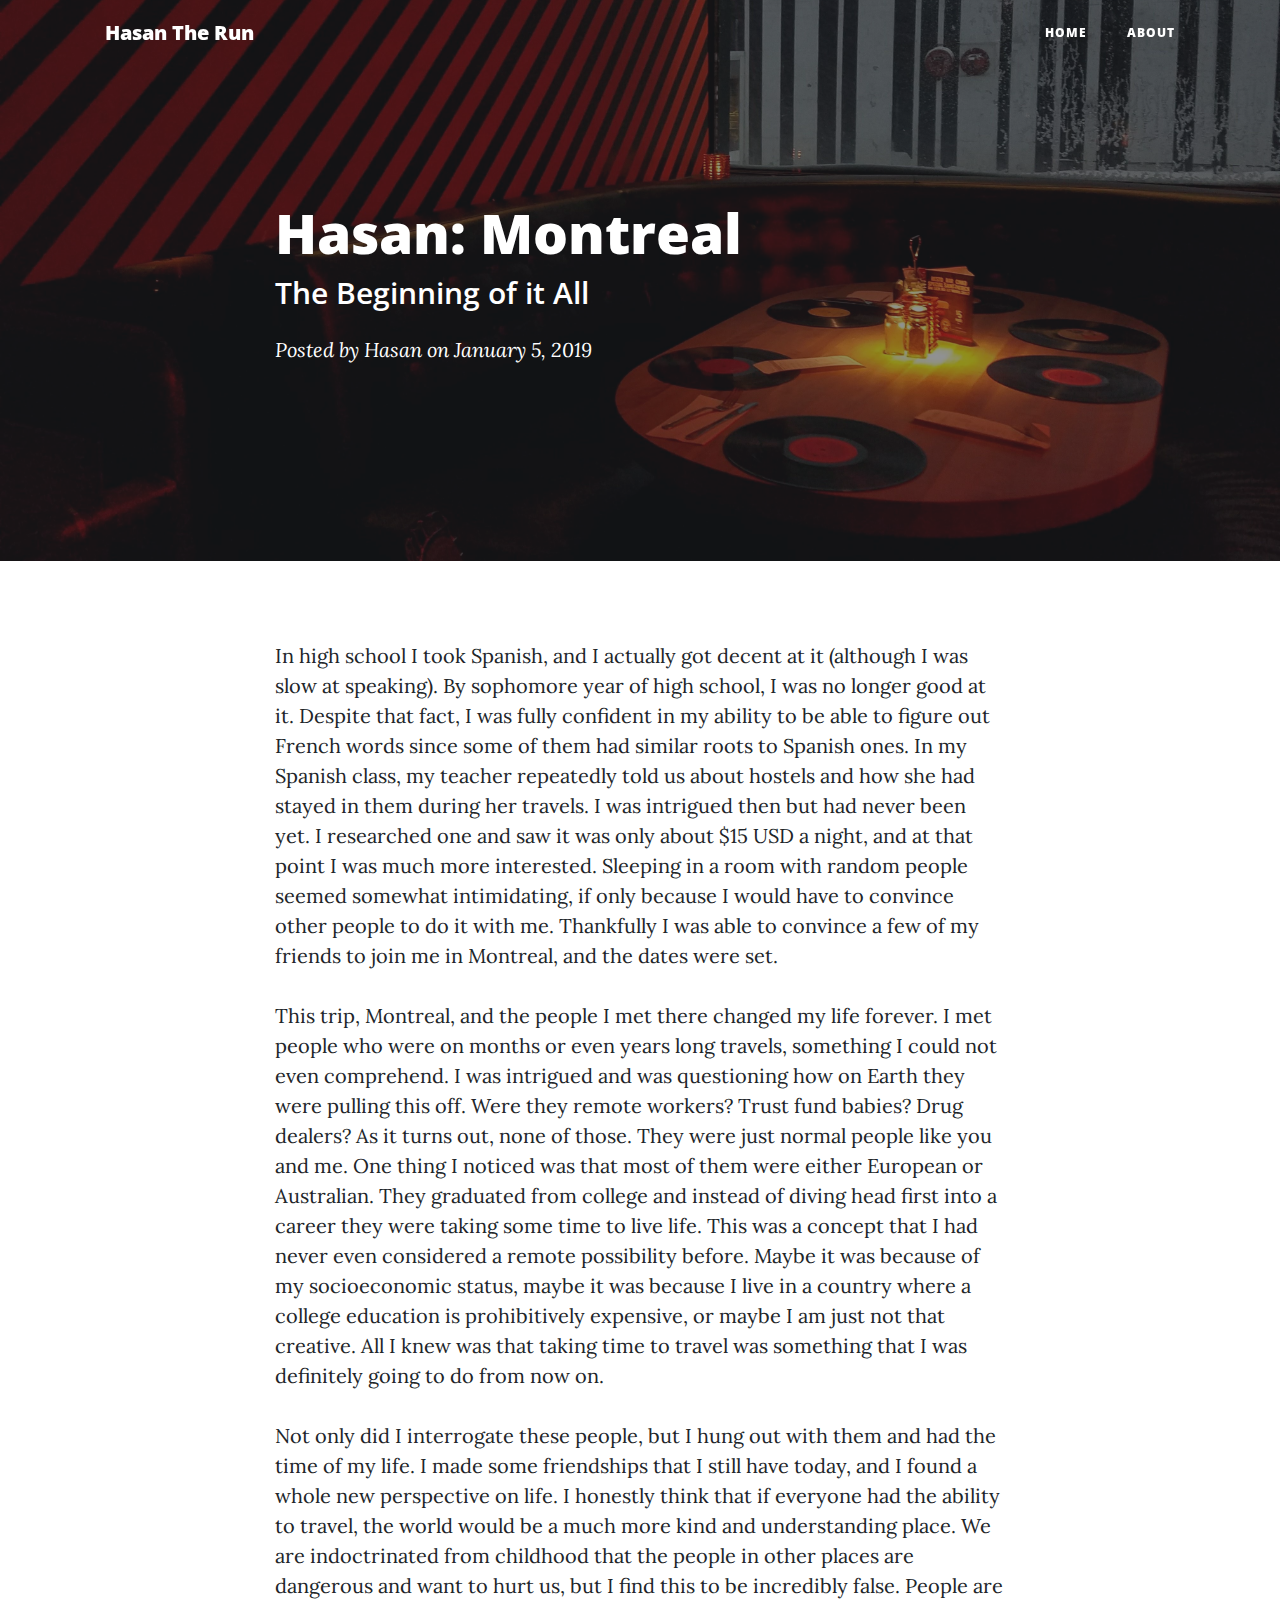
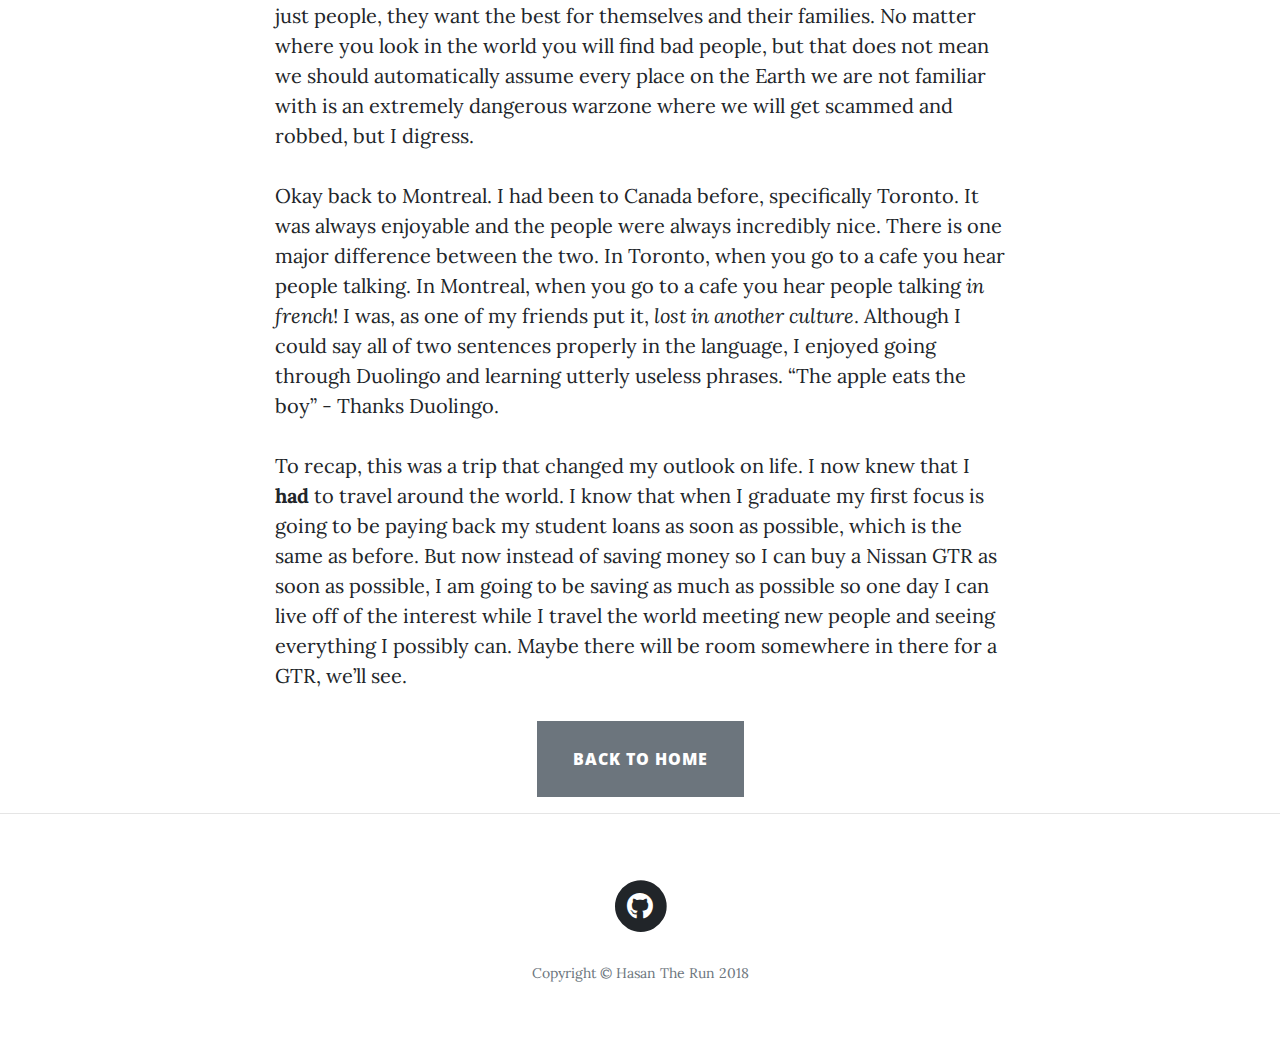
<file: posts/2017/thebeginning.html>
<!DOCTYPE html>
<html lang="en">

  <head>
    <link rel="icon" href="../../favicon.ico" type="image/x-icon" />
    <meta charset="utf-8">
    <meta name="viewport" content="width=device-width, initial-scale=1, shrink-to-fit=no">
    <meta name="description" content="">
    <meta name="author" content="">

    <title>Hasan The Run: A Travel Blog</title>

    <!-- Bootstrap core CSS -->
    <link href="../../vendor/bootstrap/css/bootstrap.min.css" rel="stylesheet">

    <!-- Custom fonts for this template -->
    <link href="../../vendor/fontawesome-free/css/all.min.css" rel="stylesheet" type="text/css">
    <link href='https://fonts.googleapis.com/css?family=Lora:400,700,400italic,700italic' rel='stylesheet' type='text/css'>
    <link href='https://fonts.googleapis.com/css?family=Open+Sans:300italic,400italic,600italic,700italic,800italic,400,300,600,700,800' rel='stylesheet' type='text/css'>

    <!-- Custom styles for this template -->
    <link href="../../css/clean-blog.min.css" rel="stylesheet">
    <link href="../../css/custom.css" rel="stylesheet">

  </head>

  <body>

    <!-- Navigation -->
    <nav class="navbar navbar-expand-lg navbar-light fixed-top" id="mainNav">
      <div class="container">
        <a class="navbar-brand" href="../../index.html">Hasan The Run</a>
        <button class="navbar-toggler navbar-toggler-right" type="button" data-toggle="collapse" data-target="#navbarResponsive" aria-controls="navbarResponsive" aria-expanded="false" aria-label="Toggle navigation">
          Menu
          <i class="fas fa-bars"></i>
        </button>
        <div class="collapse navbar-collapse" id="navbarResponsive">
          <ul class="navbar-nav ml-auto">
            <li class="nav-item">
              <a class="nav-link" href="../../index.html">Home</a>
            </li>
            <li class="nav-item">
              <a class="nav-link" href="../../about.html">About</a>
            </li>
            <!--
            <li class="nav-item">
              <a class="nav-link" href="post.html">Sample Post</a>
            </li>
          -->
          </ul>
        </div>
      </div>
    </nav>

    <!-- Page Header -->
    <header class="masthead" style="background-image: url('../../img/posts/2017/cinko.jpg')">
      <div class="overlay"></div>
      <div class="container">
        <div class="row">
          <div class="col-lg-8 col-md-10 mx-auto">
            <div class="post-heading">
              <h1>Hasan: Montreal</h1>
              <h2 class="subheading">The Beginning of it All</h2>
              <span class="meta">Posted by
                <a href="../../about.html">Hasan</a>
                on January 5, 2019</span>
            </div>
          </div>
        </div>
      </div>
    </header>

    <!-- Post Content -->
    <article>
      <div class="container">
        <div class="row">
          <div class="col-lg-8 col-md-10 mx-auto">
            <p>In high school I took Spanish, and I actually got decent at it (although I was slow at speaking). By sophomore year of high school,  I was no longer good at it. Despite that fact, I was fully confident in my ability to be able to figure out French words since some of them had similar roots to Spanish ones. In my Spanish class, my teacher repeatedly told us about hostels and how she had stayed in them during her travels. I was intrigued then but had never been yet. I researched one and saw it was only about $15 USD a night, and at that point I was much more interested. Sleeping in a room with random people seemed somewhat intimidating, if only because I would have to convince other people to do it with me. Thankfully I was able to convince a few of my friends to join me in Montreal, and the dates were set. </p>
            <p>This trip, Montreal, and the people I met there changed my life forever. I met people who were on months or even years long travels, something I could not even comprehend. I was intrigued and was questioning how on Earth they were pulling this off. Were they remote workers? Trust fund babies? Drug dealers? As it turns out, none of those. They were just normal people like you and me. One thing I noticed was that most of them were either European or Australian. They graduated from college and instead of diving head first into a career they were taking some time to live life. This was a concept that I had never even considered a remote possibility before. Maybe it was because of my socioeconomic status, maybe it was because I live in a country where a college education is prohibitively expensive, or maybe I am just not that creative. All I knew was that taking time to travel was something that I was definitely going to do from now on.</p>
            <p>Not only did I interrogate these people, but I hung out with them and had the time of my life. I made some friendships that I still have today, and I found a whole new perspective on life. I honestly think that if everyone had the ability to travel, the world would be a much more kind and understanding place. We are indoctrinated from childhood that the people in other places are dangerous and want to hurt us, but I find this to be incredibly false. People are just people, they want the best for themselves and their families. No matter where you look in the world you will find bad people, but that does not mean we should automatically assume every place on the Earth we are not familiar with is an extremely dangerous warzone where we will get scammed and robbed, but I digress.</p>
            <p>Okay back to Montreal. I had been to Canada before, specifically Toronto. It was always enjoyable and the people were always incredibly nice. There is one major difference between the two. In Toronto, when you go to a cafe you hear people talking. In Montreal, when you go to a cafe you hear people talking <i>in french</i>! I was, as one of my friends put it, <i>lost in another culture</i>. Although I could say all of two sentences properly in the language, I enjoyed going through Duolingo and learning utterly useless phrases. “The apple eats the boy” - Thanks Duolingo.</p>
            <p>To recap, this was a trip that changed my outlook on life. I now knew that I <b>had</b> to travel around the world. I know that when I graduate my first focus is going to be paying back my student loans as soon as possible, which is the same as before. But now instead of saving money so I can buy a Nissan GTR as soon as possible, I am going to be saving as much as possible so one day I can live off of the interest while I travel the world meeting new people and seeing everything I possibly can. Maybe there will be room somewhere in there for a GTR, we’ll see.</p>
            <div class="text-center"><button type="button" class="btn btn-secondary btn-lg back-to-home-btn center-block"><a class="back-to-home-btn" href='../../index.html'>Back To Home</a></button></div>
          </div>
        </div>
      </div>
    </article>
    <hr>
    <!-- Footer -->
    <footer>
      <div class="container">
        <div class="row">
          <div class="col-lg-8 col-md-10 mx-auto">
            <ul class="list-inline text-center">
              <li class="list-inline-item">
                <a href="https://github.com/computertechhasan/hasantherun">
                  <span class="fa-stack fa-lg">
                    <i class="fas fa-circle fa-stack-2x"></i>
                    <i class="fab fa-github fa-stack-1x fa-inverse"></i>
                  </span>
                </a>
              </li>
            </ul>
            <p class="copyright text-muted">Copyright &copy; Hasan The Run 2018</p>
          </div>
        </div>
      </div>
    </footer>

    <!-- Bootstrap core JavaScript -->
    <script src="../../vendor/jquery/jquery.min.js"></script>
    <script src="../../vendor/bootstrap/js/bootstrap.bundle.min.js"></script>

    <!-- Custom scripts for this template -->
    <script src="../../js/clean-blog.min.js"></script>

  </body>

</html>
</file>
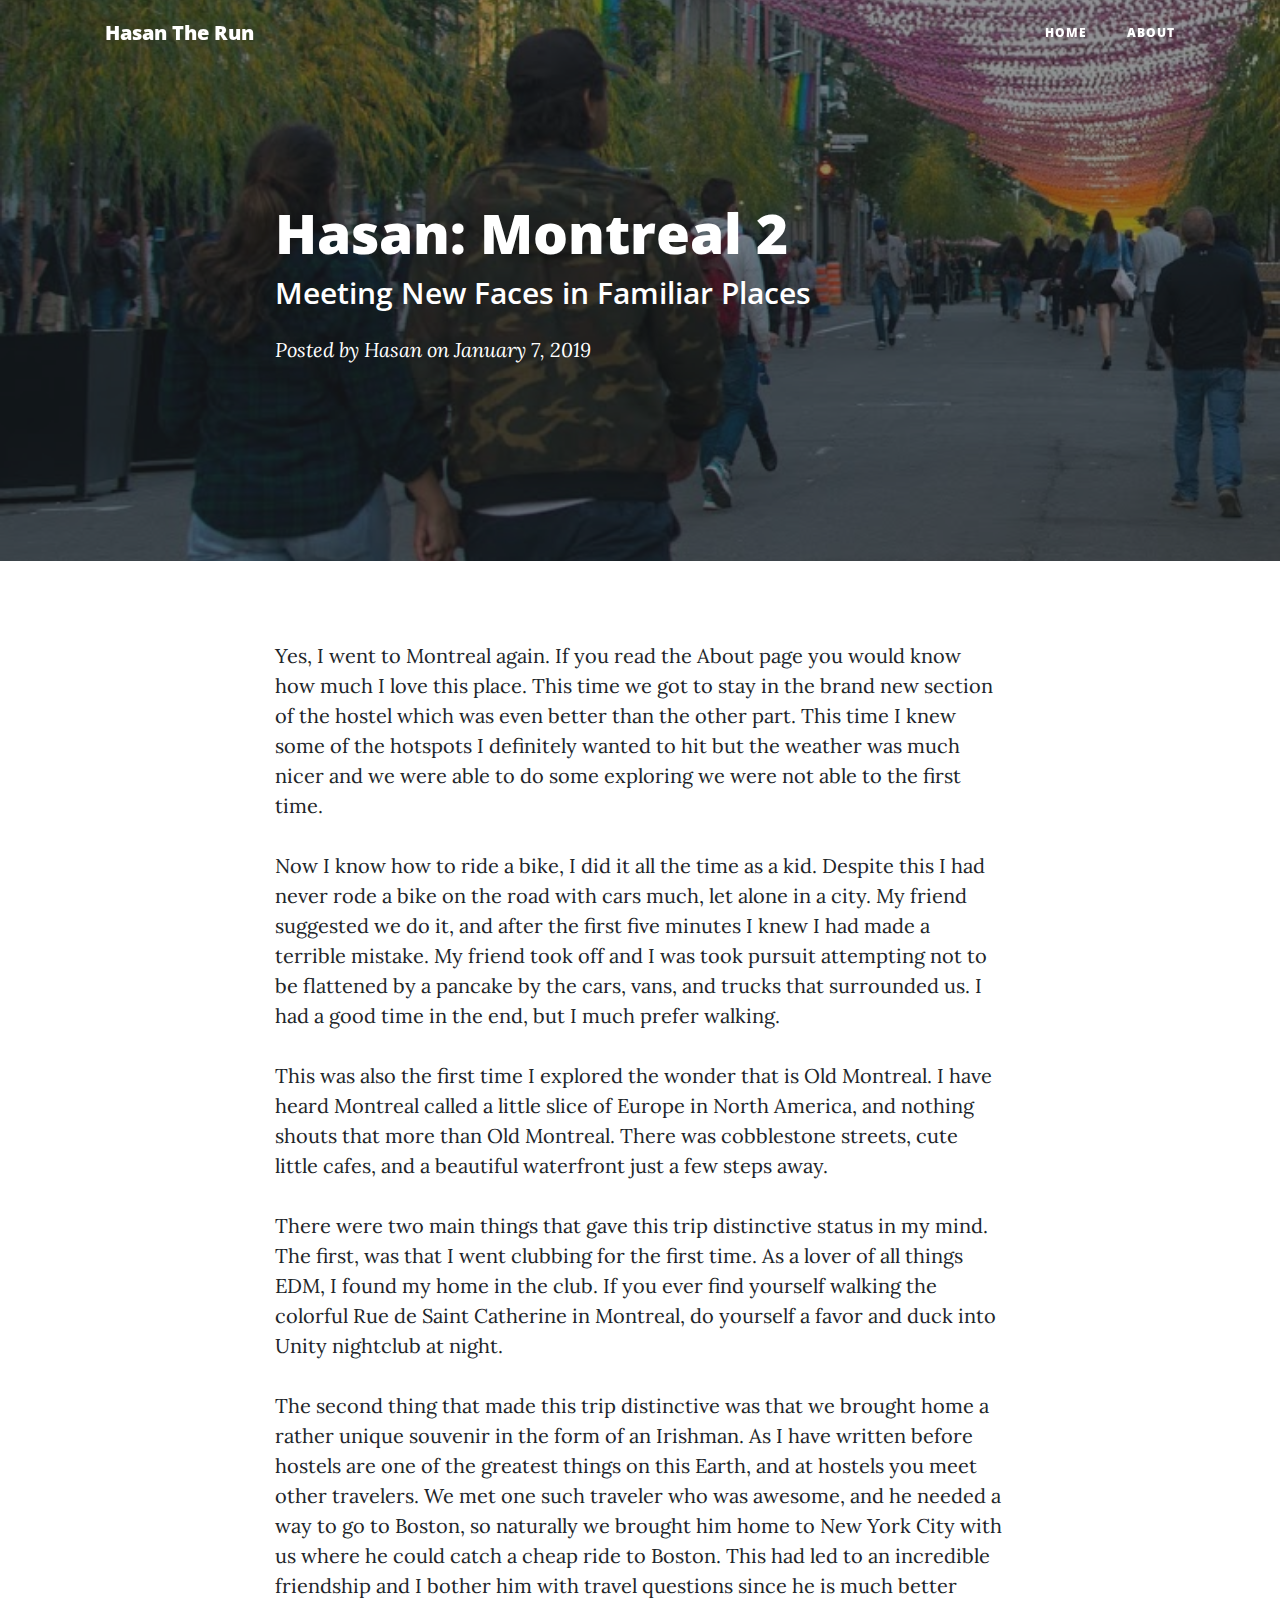
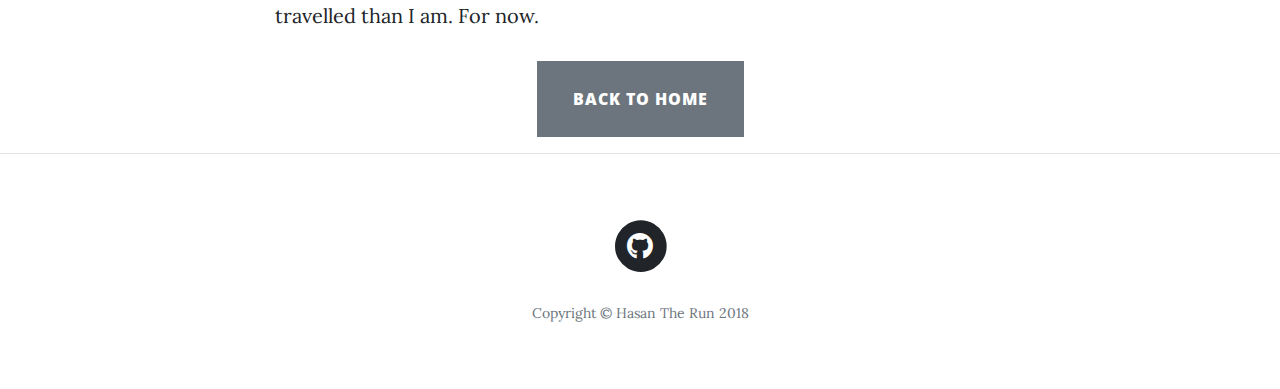
<file: posts/2017/travellingirishman.html>
<!DOCTYPE html>
<html lang="en">

  <head>
    <link rel="icon" href="../../favicon.ico" type="image/x-icon" />
    <meta charset="utf-8">
    <meta name="viewport" content="width=device-width, initial-scale=1, shrink-to-fit=no">
    <meta name="description" content="">
    <meta name="author" content="">

    <title>Hasan The Run: A Travel Blog</title>

    <!-- Bootstrap core CSS -->
    <link href="../../vendor/bootstrap/css/bootstrap.min.css" rel="stylesheet">

    <!-- Custom fonts for this template -->
    <link href="../../vendor/fontawesome-free/css/all.min.css" rel="stylesheet" type="text/css">
    <link href='https://fonts.googleapis.com/css?family=Lora:400,700,400italic,700italic' rel='stylesheet' type='text/css'>
    <link href='https://fonts.googleapis.com/css?family=Open+Sans:300italic,400italic,600italic,700italic,800italic,400,300,600,700,800' rel='stylesheet' type='text/css'>

    <!-- Custom styles for this template -->
    <link href="../../css/clean-blog.min.css" rel="stylesheet">
    <link href="../../css/custom.css" rel="stylesheet">

  </head>

  <body>

    <!-- Navigation -->
    <nav class="navbar navbar-expand-lg navbar-light fixed-top" id="mainNav">
      <div class="container">
        <a class="navbar-brand" href="../../index.html">Hasan The Run</a>
        <button class="navbar-toggler navbar-toggler-right" type="button" data-toggle="collapse" data-target="#navbarResponsive" aria-controls="navbarResponsive" aria-expanded="false" aria-label="Toggle navigation">
          Menu
          <i class="fas fa-bars"></i>
        </button>
        <div class="collapse navbar-collapse" id="navbarResponsive">
          <ul class="navbar-nav ml-auto">
            <li class="nav-item">
              <a class="nav-link" href="../../index.html">Home</a>
            </li>
            <li class="nav-item">
              <a class="nav-link" href="../../about.html">About</a>
            </li>
            <!--
            <li class="nav-item">
              <a class="nav-link" href="post.html">Sample Post</a>
            </li>
          -->
          </ul>
        </div>
      </div>
    </nav>

    <!-- Page Header -->
    <header class="masthead" style="background-image: url('../../img/posts/2017/catherine.jpg')">
      <div class="overlay"></div>
      <div class="container">
        <div class="row">
          <div class="col-lg-8 col-md-10 mx-auto">
            <div class="post-heading">
              <h1>Hasan: Montreal 2</h1>
              <h2 class="subheading">Meeting New Faces in Familiar Places</h2>
              <span class="meta">Posted by
                <a href="../../about.html">Hasan</a>
                on January 7, 2019</span>
            </div>
          </div>
        </div>
      </div>
    </header>

    <!-- Post Content -->
    <article>
      <div class="container">
        <div class="row">
          <div class="col-lg-8 col-md-10 mx-auto">
              
                  <p>Yes, I went to Montreal again. If you read the About page you would know how much I love this place. This time we got to stay in the brand new section of the hostel which was even better than the other part. This time I knew some of the hotspots I definitely wanted to hit but the weather was much nicer and we were able to do some exploring we were not able to the first time.</p>
                  <p>Now I know how to ride a bike, I did it all the time as a kid. Despite this I had never rode a bike on the road with cars much, let alone in a city. My friend suggested we do it, and after the first five minutes I knew I had made a terrible mistake. My friend took off and I was took pursuit attempting not to be flattened by a pancake by the cars, vans, and trucks that surrounded us. I had a good time in the end, but I much prefer walking.</p>
                  <p>This was also the first time I explored the wonder that is Old Montreal. I have heard Montreal called a little slice of Europe in North America, and nothing shouts that more than Old Montreal. There was cobblestone streets, cute little cafes, and a beautiful waterfront just a few steps away.</p>
                  <p>There were two main things that gave this trip distinctive status in my mind. The first, was that I went clubbing for the first time. As a lover of all things EDM, I found my home in the club. If you ever find yourself walking the colorful Rue de Saint Catherine in Montreal, do yourself a favor and duck into Unity nightclub at night.</p>
                  <p>The second thing that made this trip distinctive was that we brought home a rather unique souvenir in the form of an Irishman. As I have written before hostels are one of the greatest things on this Earth, and at hostels you meet other travelers. We met one such traveler who was awesome, and he needed a way to go to Boston, so naturally we brought him home to New York City with us where he could catch a cheap ride to Boston. This had led to an incredible friendship and I bother him with travel questions since he is much better travelled than I am. For now.</p>
            <div class="text-center"><button type="button" class="btn btn-secondary btn-lg back-to-home-btn center-block"><a class="back-to-home-btn" href='../../index.html'>Back To Home</a></button></div>
          </div>
        </div>
      </div>
    </article>
    <hr>
    <!-- Footer -->
    <footer>
      <div class="container">
        <div class="row">
          <div class="col-lg-8 col-md-10 mx-auto">
            <ul class="list-inline text-center">
              <li class="list-inline-item">
                <a href="https://github.com/computertechhasan/hasantherun">
                  <span class="fa-stack fa-lg">
                    <i class="fas fa-circle fa-stack-2x"></i>
                    <i class="fab fa-github fa-stack-1x fa-inverse"></i>
                  </span>
                </a>
              </li>
            </ul>
            <p class="copyright text-muted">Copyright &copy; Hasan The Run 2018</p>
          </div>
        </div>
      </div>
    </footer>

    <!-- Bootstrap core JavaScript -->
    <script src="../../vendor/jquery/jquery.min.js"></script>
    <script src="../../vendor/bootstrap/js/bootstrap.bundle.min.js"></script>

    <!-- Custom scripts for this template -->
    <script src="../../js/clean-blog.min.js"></script>

  </body>

</html>
</file>
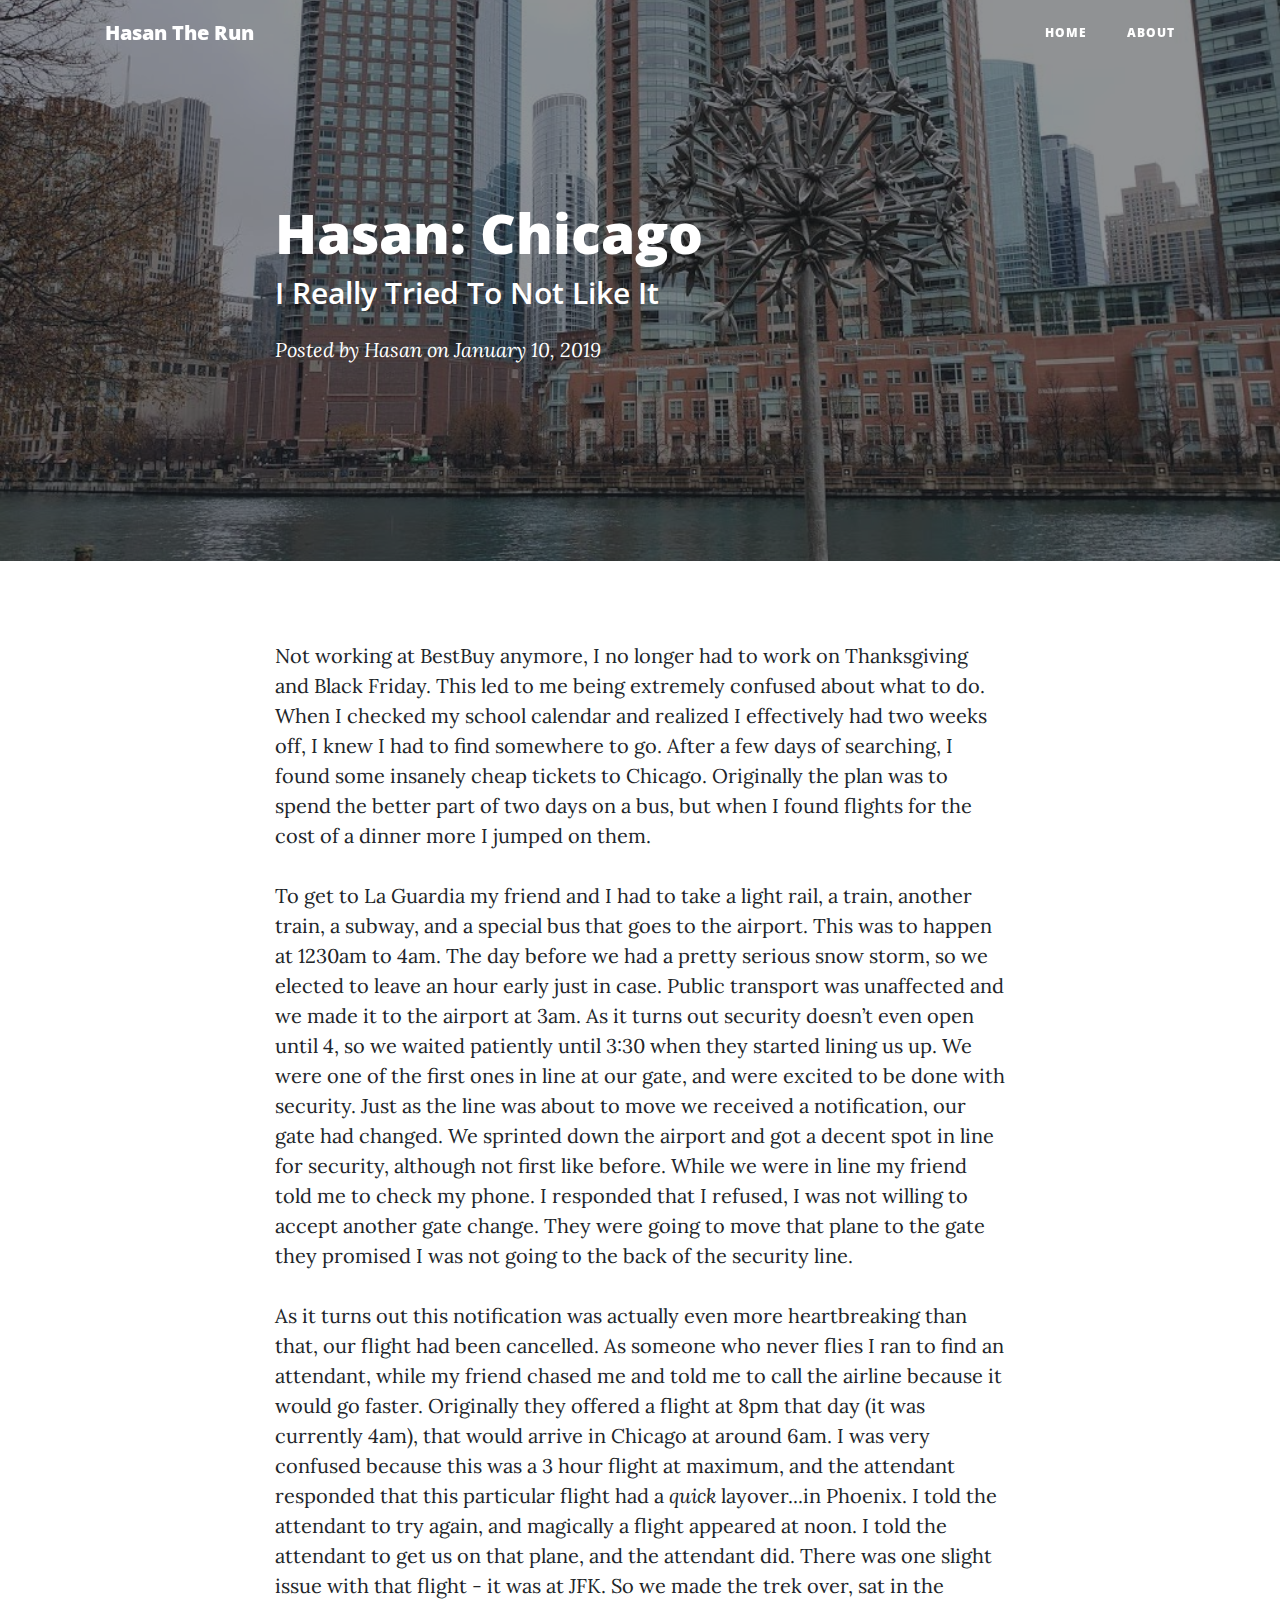
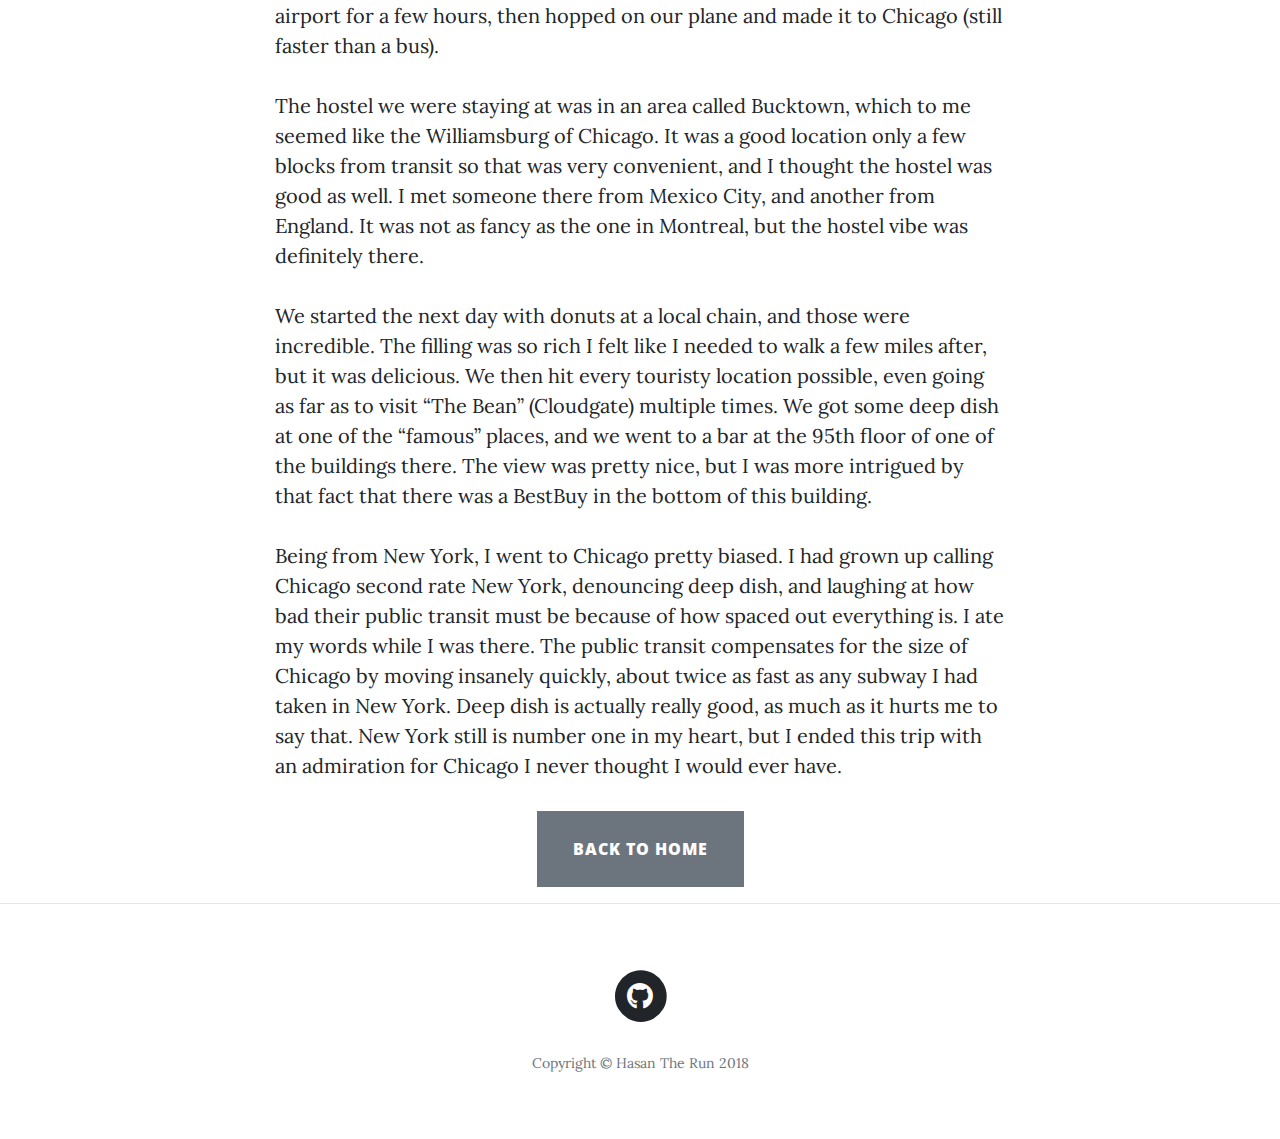
<file: posts/2018/imatraitor.html>
<!DOCTYPE html>
<html lang="en">

  <head>
    <link rel="icon" href="../../favicon.ico" type="image/x-icon" />
    <meta charset="utf-8">
    <meta name="viewport" content="width=device-width, initial-scale=1, shrink-to-fit=no">
    <meta name="description" content="">
    <meta name="author" content="">

    <title>Hasan The Run: A Travel Blog</title>

    <!-- Bootstrap core CSS -->
    <link href="../../vendor/bootstrap/css/bootstrap.min.css" rel="stylesheet">

    <!-- Custom fonts for this template -->
    <link href="../../vendor/fontawesome-free/css/all.min.css" rel="stylesheet" type="text/css">
    <link href='https://fonts.googleapis.com/css?family=Lora:400,700,400italic,700italic' rel='stylesheet' type='text/css'>
    <link href='https://fonts.googleapis.com/css?family=Open+Sans:300italic,400italic,600italic,700italic,800italic,400,300,600,700,800' rel='stylesheet' type='text/css'>

    <!-- Custom styles for this template -->
    <link href="../../css/clean-blog.min.css" rel="stylesheet">
    <link href="../../css/custom.css" rel="stylesheet">

  </head>

  <body>

    <!-- Navigation -->
    <nav class="navbar navbar-expand-lg navbar-light fixed-top" id="mainNav">
      <div class="container">
        <a class="navbar-brand" href="../../index.html">Hasan The Run</a>
        <button class="navbar-toggler navbar-toggler-right" type="button" data-toggle="collapse" data-target="#navbarResponsive" aria-controls="navbarResponsive" aria-expanded="false" aria-label="Toggle navigation">
          Menu
          <i class="fas fa-bars"></i>
        </button>
        <div class="collapse navbar-collapse" id="navbarResponsive">
          <ul class="navbar-nav ml-auto">
            <li class="nav-item">
              <a class="nav-link" href="../../index.html">Home</a>
            </li>
            <li class="nav-item">
              <a class="nav-link" href="../../about.html">About</a>
            </li>
            <!--
            <li class="nav-item">
              <a class="nav-link" href="post.html">Sample Post</a>
            </li>
          -->
          </ul>
        </div>
      </div>
    </nav>

    <!-- Page Header -->
    <header class="masthead" style="background-image: url('../../img/posts/2018/weirdtree.jpg')">
      <div class="overlay"></div>
      <div class="container">
        <div class="row">
          <div class="col-lg-8 col-md-10 mx-auto">
            <div class="post-heading">
              <h1>Hasan: Chicago</h1>
              <h2 class="subheading">I Really Tried To Not Like It</h2>
              <span class="meta">Posted by
                <a href="../../about.html">Hasan</a>
                on January 10, 2019</span>
            </div>
          </div>
        </div>
      </div>
    </header>

    <!-- Post Content -->
    <article>
      <div class="container">
        <div class="row">
          <div class="col-lg-8 col-md-10 mx-auto">
            <p>Not working at BestBuy anymore, I no longer had to work on Thanksgiving and Black Friday. This led to me being extremely confused about what to do. When I checked my school calendar and realized I effectively had two weeks off, I knew I had to find somewhere to go. After a few days of searching, I found some insanely cheap tickets to Chicago. Originally the plan was to spend the better part of two days on a bus, but when I found flights for the cost of a dinner more I jumped on them.</p>
            <p>To get to La Guardia my friend and I had to take a light rail, a train, another train, a subway, and a special bus that goes to the airport. This was to happen at 1230am to 4am. The day before we had a pretty serious snow storm, so we elected to leave an hour early just in case. Public transport was unaffected and we made it to the airport at 3am. As it turns out security doesn’t even open until 4, so we waited patiently until 3:30 when they started lining us up. We were one of the first ones in line at our gate, and were excited to be done with security. Just as the line was about to move we received a notification, our gate had changed. We sprinted down the airport and got a decent spot in line for security, although not first like before. While we were in line my friend told me to check my phone. I responded that I refused, I was not willing to accept another gate change. They were going to move that plane to the gate they promised I was not going to the back of the security line.</p>
            <p>As it turns out this notification was actually even more heartbreaking than that, our flight had been cancelled. As someone who never flies I ran to find an attendant, while my friend chased me and told me to call the airline because it would go faster. Originally they offered a flight at 8pm that day (it was currently 4am), that would arrive in Chicago at around 6am. I was very 
            confused because this was a 3 hour flight at maximum, and the attendant responded that this particular flight had a <i>quick</i> layover...in Phoenix. I told the attendant to try again, and magically a flight appeared at noon. I told the attendant to get us on that plane, and the attendant did. There was one slight issue with that flight - it was at JFK. So we made the trek over, sat in the airport for a few hours, then hopped on our plane and made it to Chicago (still faster than a bus).</p>
            <p>The hostel we were staying at was in an area called Bucktown, which to me seemed like the Williamsburg of Chicago. It was a good location only a few blocks from transit so that was very convenient, and I thought the hostel was good as well. I met someone there from Mexico City, and another from England. It was not as fancy as the one in Montreal, but the hostel vibe was definitely there.</p>
            <p>We started the next day with donuts at a local chain, and those were incredible. The filling was so rich I felt like I needed to walk a few miles after, but it was delicious. We then hit every touristy location possible, even going as far as to visit “The Bean” (Cloudgate) multiple times. We got some deep dish at one of the “famous” places, and we went to a bar at the 95th floor of one of the buildings there. The view was pretty nice, but I was more intrigued by that fact that there was a BestBuy in the bottom of this building.</p>
            <p>Being from New York, I went to Chicago pretty biased. I had grown up calling Chicago second rate New York, denouncing deep dish, and laughing at how bad their public transit must be because of how spaced out everything is. I ate my words while I was there. The public transit compensates for the size of Chicago by moving insanely quickly, about twice as fast as any subway I had taken in New York. Deep dish is actually really good, as much as it hurts me to say that. New York still is number one in my heart, but I ended this trip with an admiration for Chicago I never thought I would ever have.</p>                          
            <div class="text-center"><button type="button" class="btn btn-secondary btn-lg back-to-home-btn center-block"><a class="back-to-home-btn" href='../../index.html'>Back To Home</a></button></div>
          </div>
        </div>
      </div>
    </article>
    <hr>
    <!-- Footer -->
    <footer>
      <div class="container">
        <div class="row">
          <div class="col-lg-8 col-md-10 mx-auto">
            <ul class="list-inline text-center">
              <li class="list-inline-item">
                <a href="https://github.com/computertechhasan/hasantherun">
                  <span class="fa-stack fa-lg">
                    <i class="fas fa-circle fa-stack-2x"></i>
                    <i class="fab fa-github fa-stack-1x fa-inverse"></i>
                  </span>
                </a>
              </li>
            </ul>
            <p class="copyright text-muted">Copyright &copy; Hasan The Run 2018</p>
          </div>
        </div>
      </div>
    </footer>

    <!-- Bootstrap core JavaScript -->
    <script src="../../vendor/jquery/jquery.min.js"></script>
    <script src="../../vendor/bootstrap/js/bootstrap.bundle.min.js"></script>

    <!-- Custom scripts for this template -->
    <script src="../../js/clean-blog.min.js"></script>

  </body>

</html>
</file>
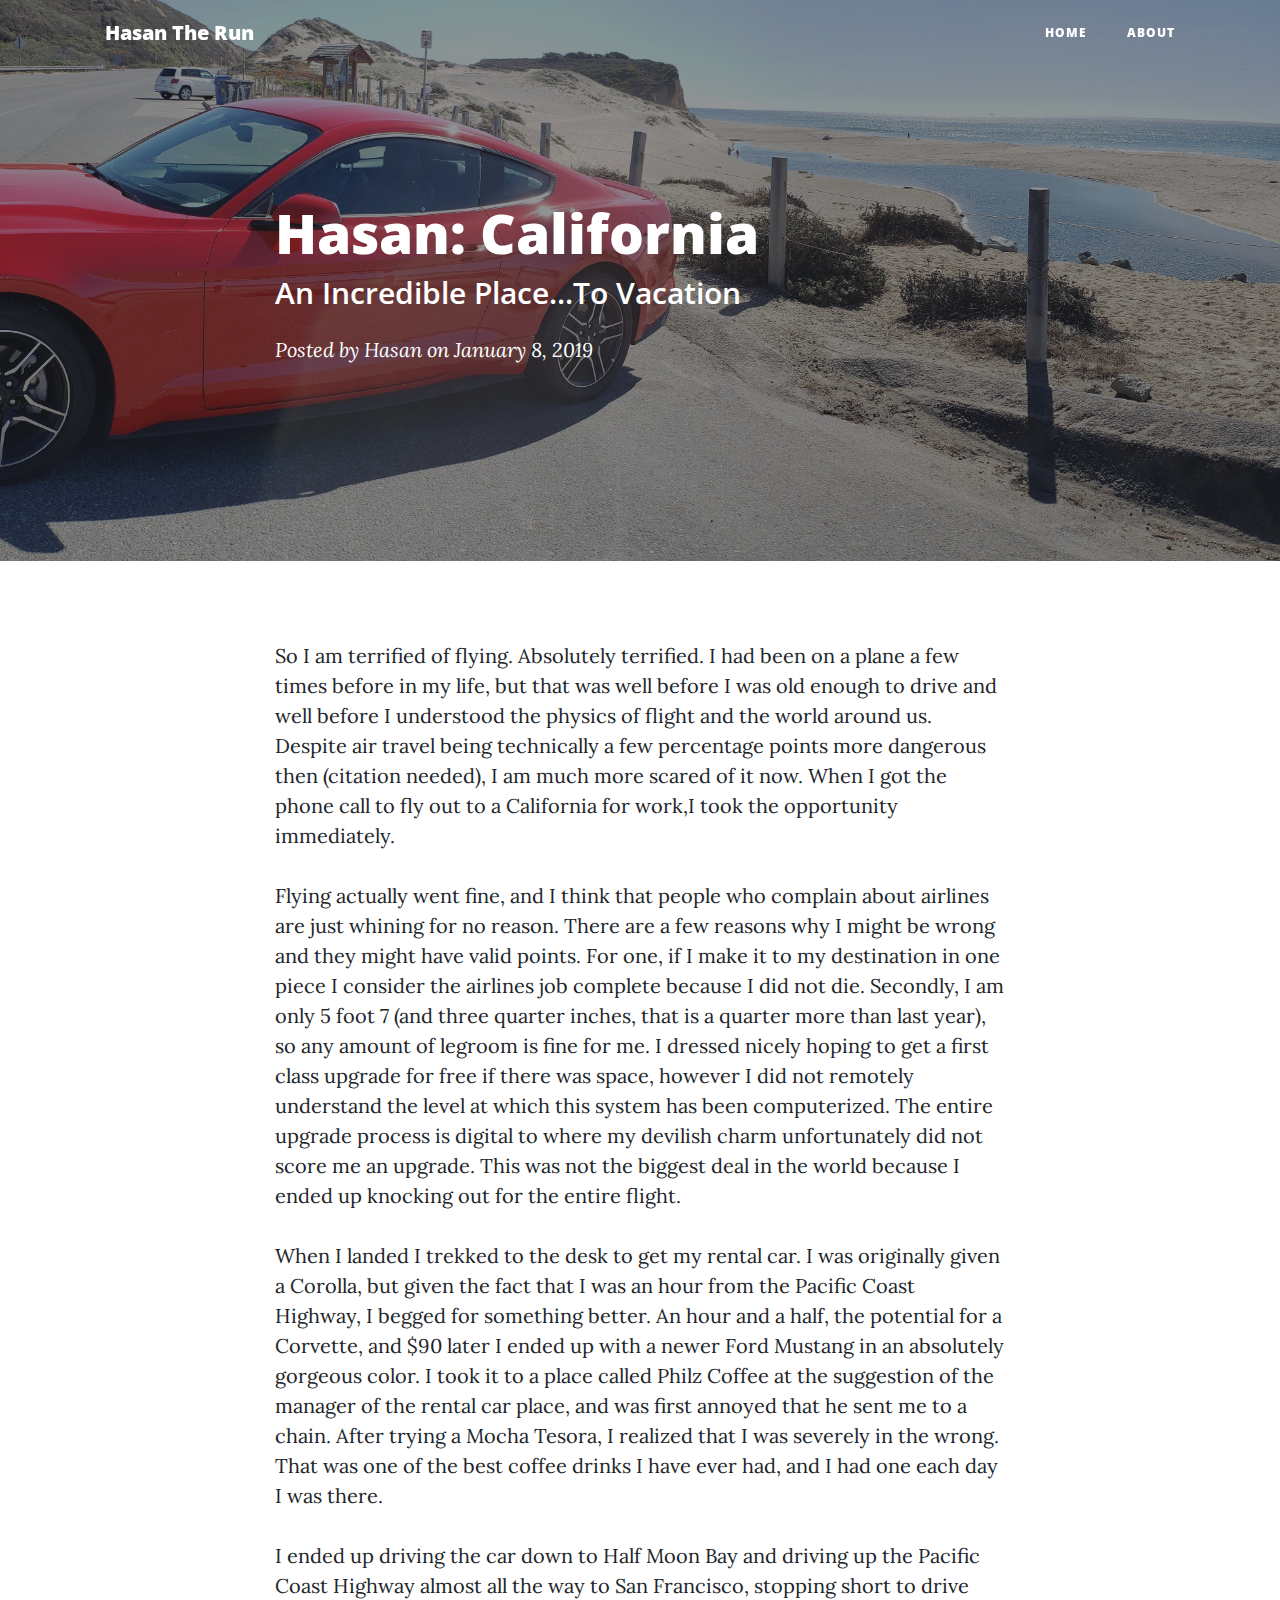
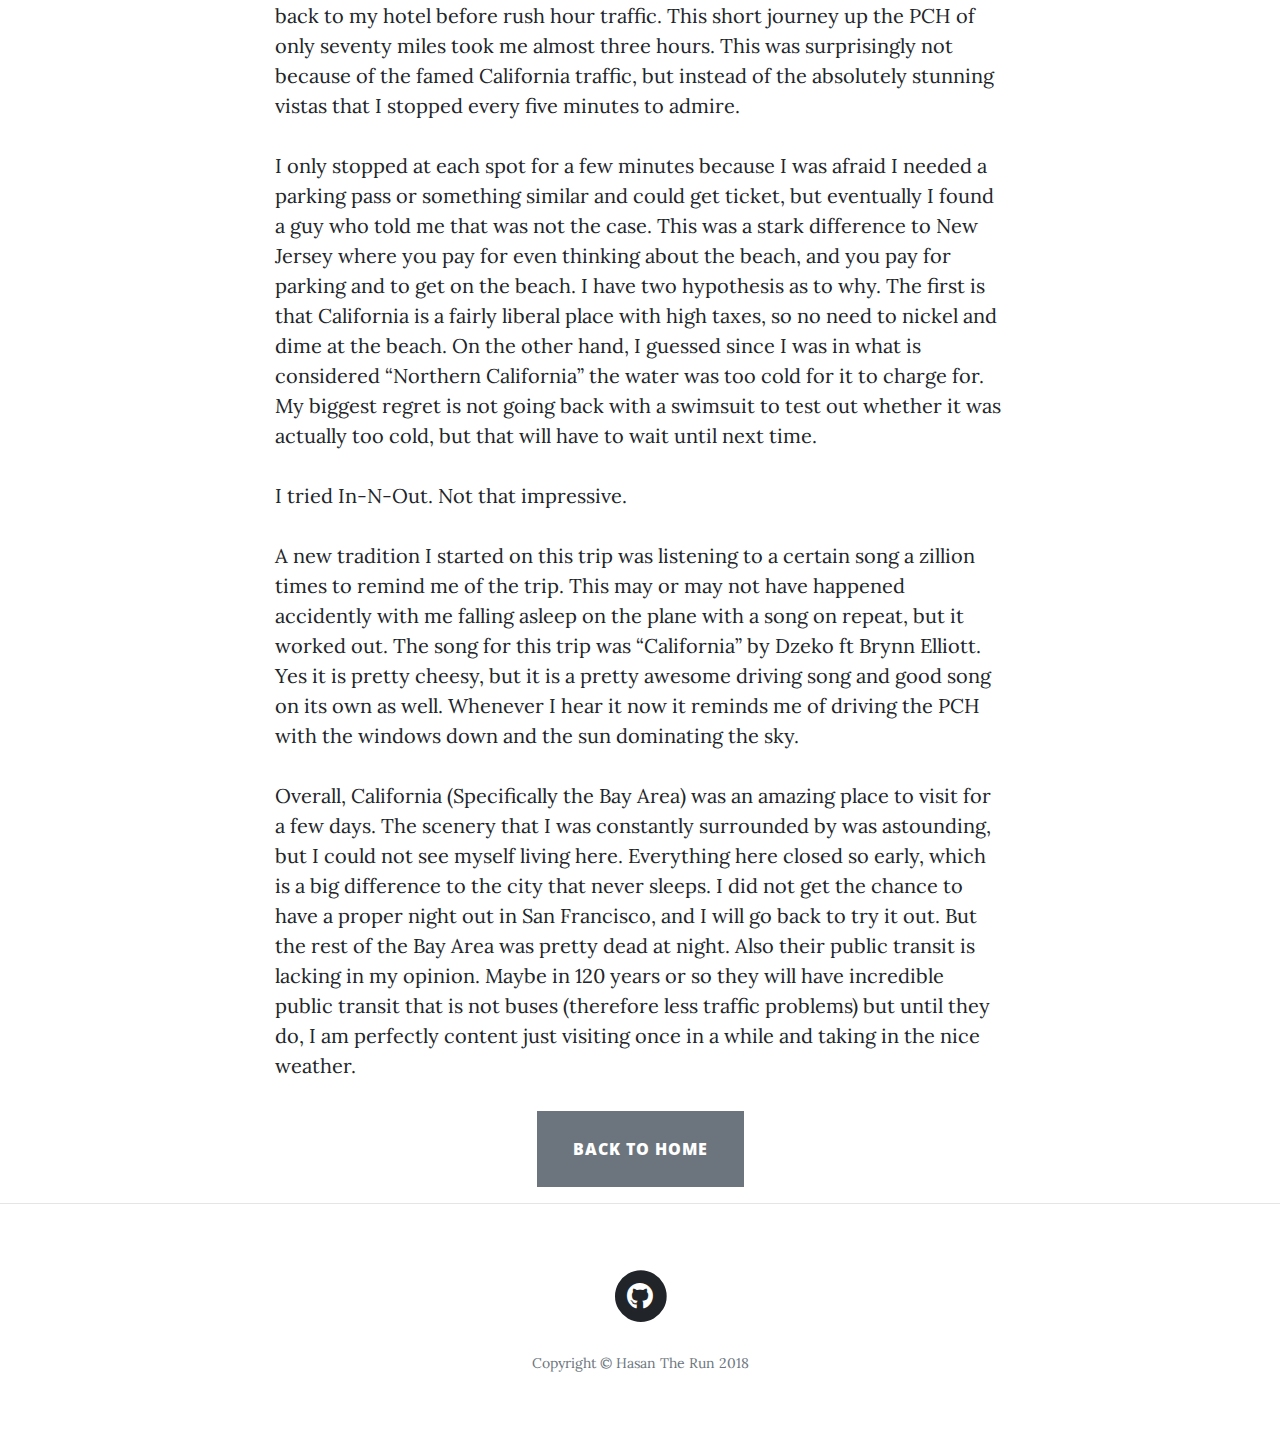
<file: posts/2018/lostincalifornia.html>
<!DOCTYPE html>
<html lang="en">

  <head>
    <link rel="icon" href="../../favicon.ico" type="image/x-icon" />
    <meta charset="utf-8">
    <meta name="viewport" content="width=device-width, initial-scale=1, shrink-to-fit=no">
    <meta name="description" content="">
    <meta name="author" content="">

    <title>Hasan The Run: A Travel Blog</title>

    <!-- Bootstrap core CSS -->
    <link href="../../vendor/bootstrap/css/bootstrap.min.css" rel="stylesheet">

    <!-- Custom fonts for this template -->
    <link href="../../vendor/fontawesome-free/css/all.min.css" rel="stylesheet" type="text/css">
    <link href='https://fonts.googleapis.com/css?family=Lora:400,700,400italic,700italic' rel='stylesheet' type='text/css'>
    <link href='https://fonts.googleapis.com/css?family=Open+Sans:300italic,400italic,600italic,700italic,800italic,400,300,600,700,800' rel='stylesheet' type='text/css'>

    <!-- Custom styles for this template -->
    <link href="../../css/clean-blog.min.css" rel="stylesheet">
    <link href="../../css/custom.css" rel="stylesheet">

  </head>

  <body>

    <!-- Navigation -->
    <nav class="navbar navbar-expand-lg navbar-light fixed-top" id="mainNav">
      <div class="container">
        <a class="navbar-brand" href="../../index.html">Hasan The Run</a>
        <button class="navbar-toggler navbar-toggler-right" type="button" data-toggle="collapse" data-target="#navbarResponsive" aria-controls="navbarResponsive" aria-expanded="false" aria-label="Toggle navigation">
          Menu
          <i class="fas fa-bars"></i>
        </button>
        <div class="collapse navbar-collapse" id="navbarResponsive">
          <ul class="navbar-nav ml-auto">
            <li class="nav-item">
              <a class="nav-link" href="../../index.html">Home</a>
            </li>
            <li class="nav-item">
              <a class="nav-link" href="../../about.html">About</a>
            </li>
            <!--
            <li class="nav-item">
              <a class="nav-link" href="post.html">Sample Post</a>
            </li>
          -->
          </ul>
        </div>
      </div>
    </nav>

    <!-- Page Header -->
    <header class="masthead" style="background-image: url('../../img/posts/2018/elanor.jpg')">
      <div class="overlay"></div>
      <div class="container">
        <div class="row">
          <div class="col-lg-8 col-md-10 mx-auto">
            <div class="post-heading">
              <h1>Hasan: California</h1>
              <h2 class="subheading">An Incredible Place...To Vacation</h2>
              <span class="meta">Posted by
                <a href="../../about.html">Hasan</a>
                on January 8, 2019</span>
            </div>
          </div>
        </div>
      </div>
    </header>

    <!-- Post Content -->
    <article>
      <div class="container">
        <div class="row">
          <div class="col-lg-8 col-md-10 mx-auto">
                <p>So I am terrified of flying. Absolutely terrified. I had been on a plane a few times before in my life, but that was well before I was old enough to drive and well before I understood the physics of flight and the world around us. Despite air travel being technically a few percentage points more dangerous then (citation needed), I am much more scared of it now. When I got the phone call to fly out to a California for work,I took the opportunity immediately.</p>
                <p>Flying actually went fine, and I think that people who complain about airlines are just whining for no reason. There are a few reasons why I might be wrong and they might have valid points. For one, if I make it to my destination in one piece I consider the airlines job complete because I did not die. Secondly, I am only 5 foot 7 (and three quarter inches, that is a quarter more than last year), so any amount of legroom is fine for me. I dressed nicely hoping to get a first class upgrade for free if there was space, however I did not remotely understand the level at which this system has been computerized. The entire upgrade process is digital to where my devilish charm unfortunately did not score me an upgrade. This was not the biggest deal in the world because I ended up knocking out for the entire flight.</p>
                <p>When I landed I trekked to the desk to get my rental car. I was originally given a Corolla, but given the fact that I was an hour from the Pacific Coast Highway, I begged for something better. An hour and a half, the potential for a Corvette, and $90 later I ended up with a newer Ford Mustang in an absolutely gorgeous color. I took it to a place called Philz Coffee at the suggestion of the manager of the rental car place, and was first annoyed that he sent me to a chain. After trying a Mocha Tesora, I realized that I was severely in the wrong. That was one of the best coffee drinks I have ever had, and I had one each day I was there.</p>
                <p>I ended up driving the car down to Half Moon Bay and driving up the Pacific Coast Highway almost all the way to San Francisco, stopping short to drive back to my hotel before rush hour traffic. This short journey up the PCH of only seventy miles took me almost three hours. This was surprisingly not because of the famed California traffic, but instead of the absolutely stunning vistas that I stopped every five minutes to admire.</p>
                <p> I only stopped at each spot for a few minutes because I was afraid I needed a parking pass or something similar and could get ticket, but eventually I found a guy who told me that was not the case. This was a stark difference to New Jersey where you pay for even thinking about the beach, and you pay for parking and to get on the beach. I have two hypothesis as to why. The first is that California is a fairly liberal place with high taxes, so no need to nickel and dime at the beach. On the other hand, I guessed since I was in what is considered “Northern California” the water was too cold for it to charge for. My biggest regret is not going back with a swimsuit to test out whether it was actually too cold, but that will have to wait until next time.</p>
                <p>I tried In-N-Out. Not that impressive.</p>
                <p>A new tradition I started on this trip was listening to a certain song a zillion times to remind me of the trip. This may or may not have happened accidently with me falling asleep on the plane with a song on repeat, but it worked out. The song for this trip was “California” by Dzeko ft Brynn Elliott. Yes it is pretty cheesy, but it is a pretty awesome driving song and good song on its own as well. Whenever I hear it now it reminds me of driving the PCH with the windows down and the sun dominating the sky.</p> 
                <p>Overall, California (Specifically the Bay Area) was an amazing place to visit for a few days. The scenery that I was constantly surrounded by was astounding, but I could not see myself living here. Everything here closed so early, which is a big difference to the city that never sleeps. I did not get the chance to have a proper night out in San Francisco, and I will go back to try it out. But the rest of the Bay Area was pretty dead at night. Also their public transit is lacking in my opinion. Maybe in 120 years or so they will have incredible public transit that is not buses (therefore less traffic problems) but until they do, I am perfectly content just visiting once in a while and taking in the nice weather.</p>               
            <div class="text-center"><button type="button" class="btn btn-secondary btn-lg back-to-home-btn center-block"><a class="back-to-home-btn" href='../../index.html'>Back To Home</a></button></div>
          </div>
        </div>
      </div>
    </article>
    <hr>
    <!-- Footer -->
    <footer>
      <div class="container">
        <div class="row">
          <div class="col-lg-8 col-md-10 mx-auto">
            <ul class="list-inline text-center">
              <li class="list-inline-item">
                <a href="https://github.com/computertechhasan/hasantherun">
                  <span class="fa-stack fa-lg">
                    <i class="fas fa-circle fa-stack-2x"></i>
                    <i class="fab fa-github fa-stack-1x fa-inverse"></i>
                  </span>
                </a>
              </li>
            </ul>
            <p class="copyright text-muted">Copyright &copy; Hasan The Run 2018</p>
          </div>
        </div>
      </div>
    </footer>

    <!-- Bootstrap core JavaScript -->
    <script src="../../vendor/jquery/jquery.min.js"></script>
    <script src="../../vendor/bootstrap/js/bootstrap.bundle.min.js"></script>

    <!-- Custom scripts for this template -->
    <script src="../../js/clean-blog.min.js"></script>

  </body>

</html>
</file>
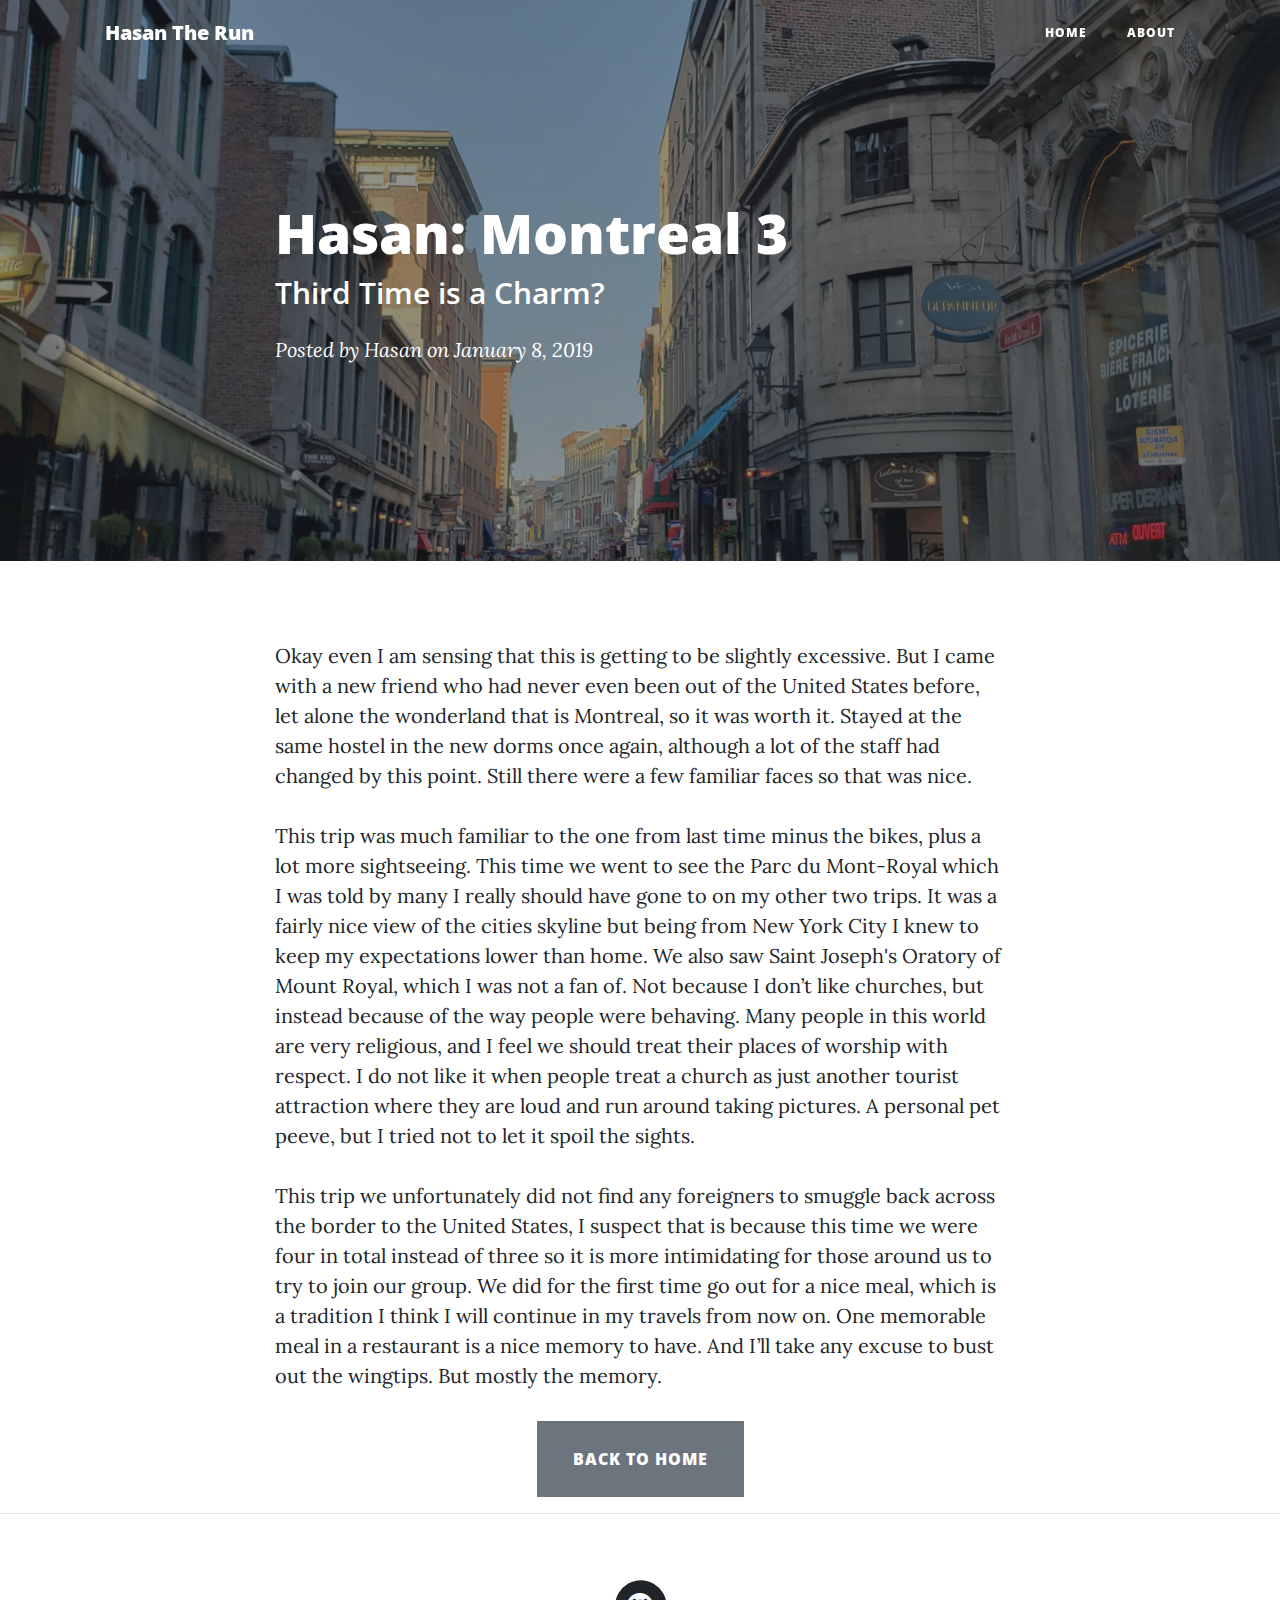
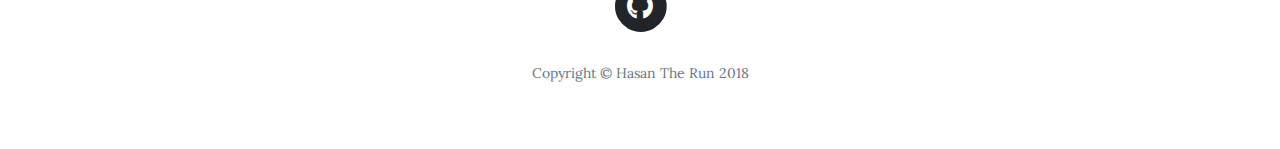
<file: posts/2018/thirdtimeisacharm.html>
<!DOCTYPE html>
<html lang="en">

  <head>
    <link rel="icon" href="../../favicon.ico" type="image/x-icon" />
    <meta charset="utf-8">
    <meta name="viewport" content="width=device-width, initial-scale=1, shrink-to-fit=no">
    <meta name="description" content="">
    <meta name="author" content="">

    <title>Hasan The Run: A Travel Blog</title>

    <!-- Bootstrap core CSS -->
    <link href="../../vendor/bootstrap/css/bootstrap.min.css" rel="stylesheet">

    <!-- Custom fonts for this template -->
    <link href="../../vendor/fontawesome-free/css/all.min.css" rel="stylesheet" type="text/css">
    <link href='https://fonts.googleapis.com/css?family=Lora:400,700,400italic,700italic' rel='stylesheet' type='text/css'>
    <link href='https://fonts.googleapis.com/css?family=Open+Sans:300italic,400italic,600italic,700italic,800italic,400,300,600,700,800' rel='stylesheet' type='text/css'>

    <!-- Custom styles for this template -->
    <link href="../../css/clean-blog.min.css" rel="stylesheet">
    <link href="../../css/custom.css" rel="stylesheet">

  </head>

  <body>

    <!-- Navigation -->
    <nav class="navbar navbar-expand-lg navbar-light fixed-top" id="mainNav">
      <div class="container">
        <a class="navbar-brand" href="../../index.html">Hasan The Run</a>
        <button class="navbar-toggler navbar-toggler-right" type="button" data-toggle="collapse" data-target="#navbarResponsive" aria-controls="navbarResponsive" aria-expanded="false" aria-label="Toggle navigation">
          Menu
          <i class="fas fa-bars"></i>
        </button>
        <div class="collapse navbar-collapse" id="navbarResponsive">
          <ul class="navbar-nav ml-auto">
            <li class="nav-item">
              <a class="nav-link" href="../../index.html">Home</a>
            </li>
            <li class="nav-item">
              <a class="nav-link" href="../../about.html">About</a>
            </li>
            <!--
            <li class="nav-item">
              <a class="nav-link" href="post.html">Sample Post</a>
            </li>
          -->
          </ul>
        </div>
      </div>
    </nav>

    <!-- Page Header -->
    <header class="masthead" style="background-image: url('../../img/posts/2018/oldmontreal.jpg')">
      <div class="overlay"></div>
      <div class="container">
        <div class="row">
          <div class="col-lg-8 col-md-10 mx-auto">
            <div class="post-heading">
              <h1>Hasan: Montreal 3</h1>
              <h2 class="subheading">Third Time is a Charm?</h2>
              <span class="meta">Posted by
                <a href="../../about.html">Hasan</a>
                on January 8, 2019</span>
            </div>
          </div>
        </div>
      </div>
    </header>

    <!-- Post Content -->
    <article>
      <div class="container">
        <div class="row">
          <div class="col-lg-8 col-md-10 mx-auto">
                <p>Okay even I am sensing that this is getting to be slightly excessive. But I came with a new friend who had never even been out of the United States before, let alone the wonderland that is Montreal, so it was worth it. Stayed at the same hostel in the new dorms once again, although a lot of the staff had changed by this point. Still there were a few familiar faces so that was nice.</p>
                <p>This trip was much familiar to the one from last time minus the bikes, plus a lot more sightseeing. This time we went to see the Parc du Mont-Royal which I was told by many I really should have gone to on my other two trips. It was a fairly nice view of the cities skyline but being from New York City I knew to keep my expectations lower than home. We also saw Saint Joseph's Oratory of Mount Royal, which I was not a fan of. Not because I don’t like churches, but instead because of the way people were behaving. Many people in this world are very religious, and I feel we should treat their places of worship with respect. I do not like it when people treat a church as just another tourist attraction where they are loud and run around taking pictures. A personal pet peeve, but I tried not to let it spoil the sights.</p>
                <p>This trip we unfortunately did not find any foreigners to smuggle back across the border to the United States, I suspect that is because this time we were four in total instead of three so it is more intimidating for those around us to try to join our group. We did for the first time go out for a nice meal, which is a tradition I think I will continue in my travels from now on. One memorable meal in a restaurant is a nice memory to have. And I’ll take any excuse to bust out the wingtips. But mostly the memory.</p>                
            <div class="text-center"><button type="button" class="btn btn-secondary btn-lg back-to-home-btn center-block"><a class="back-to-home-btn" href='../../index.html'>Back To Home</a></button></div>
          </div>
        </div>
      </div>
    </article>
    <hr>
    <!-- Footer -->
    <footer>
      <div class="container">
        <div class="row">
          <div class="col-lg-8 col-md-10 mx-auto">
            <ul class="list-inline text-center">
              <li class="list-inline-item">
                <a href="https://github.com/computertechhasan/hasantherun">
                  <span class="fa-stack fa-lg">
                    <i class="fas fa-circle fa-stack-2x"></i>
                    <i class="fab fa-github fa-stack-1x fa-inverse"></i>
                  </span>
                </a>
              </li>
            </ul>
            <p class="copyright text-muted">Copyright &copy; Hasan The Run 2018</p>
          </div>
        </div>
      </div>
    </footer>

    <!-- Bootstrap core JavaScript -->
    <script src="../../vendor/jquery/jquery.min.js"></script>
    <script src="../../vendor/bootstrap/js/bootstrap.bundle.min.js"></script>

    <!-- Custom scripts for this template -->
    <script src="../../js/clean-blog.min.js"></script>

  </body>

</html>
</file>
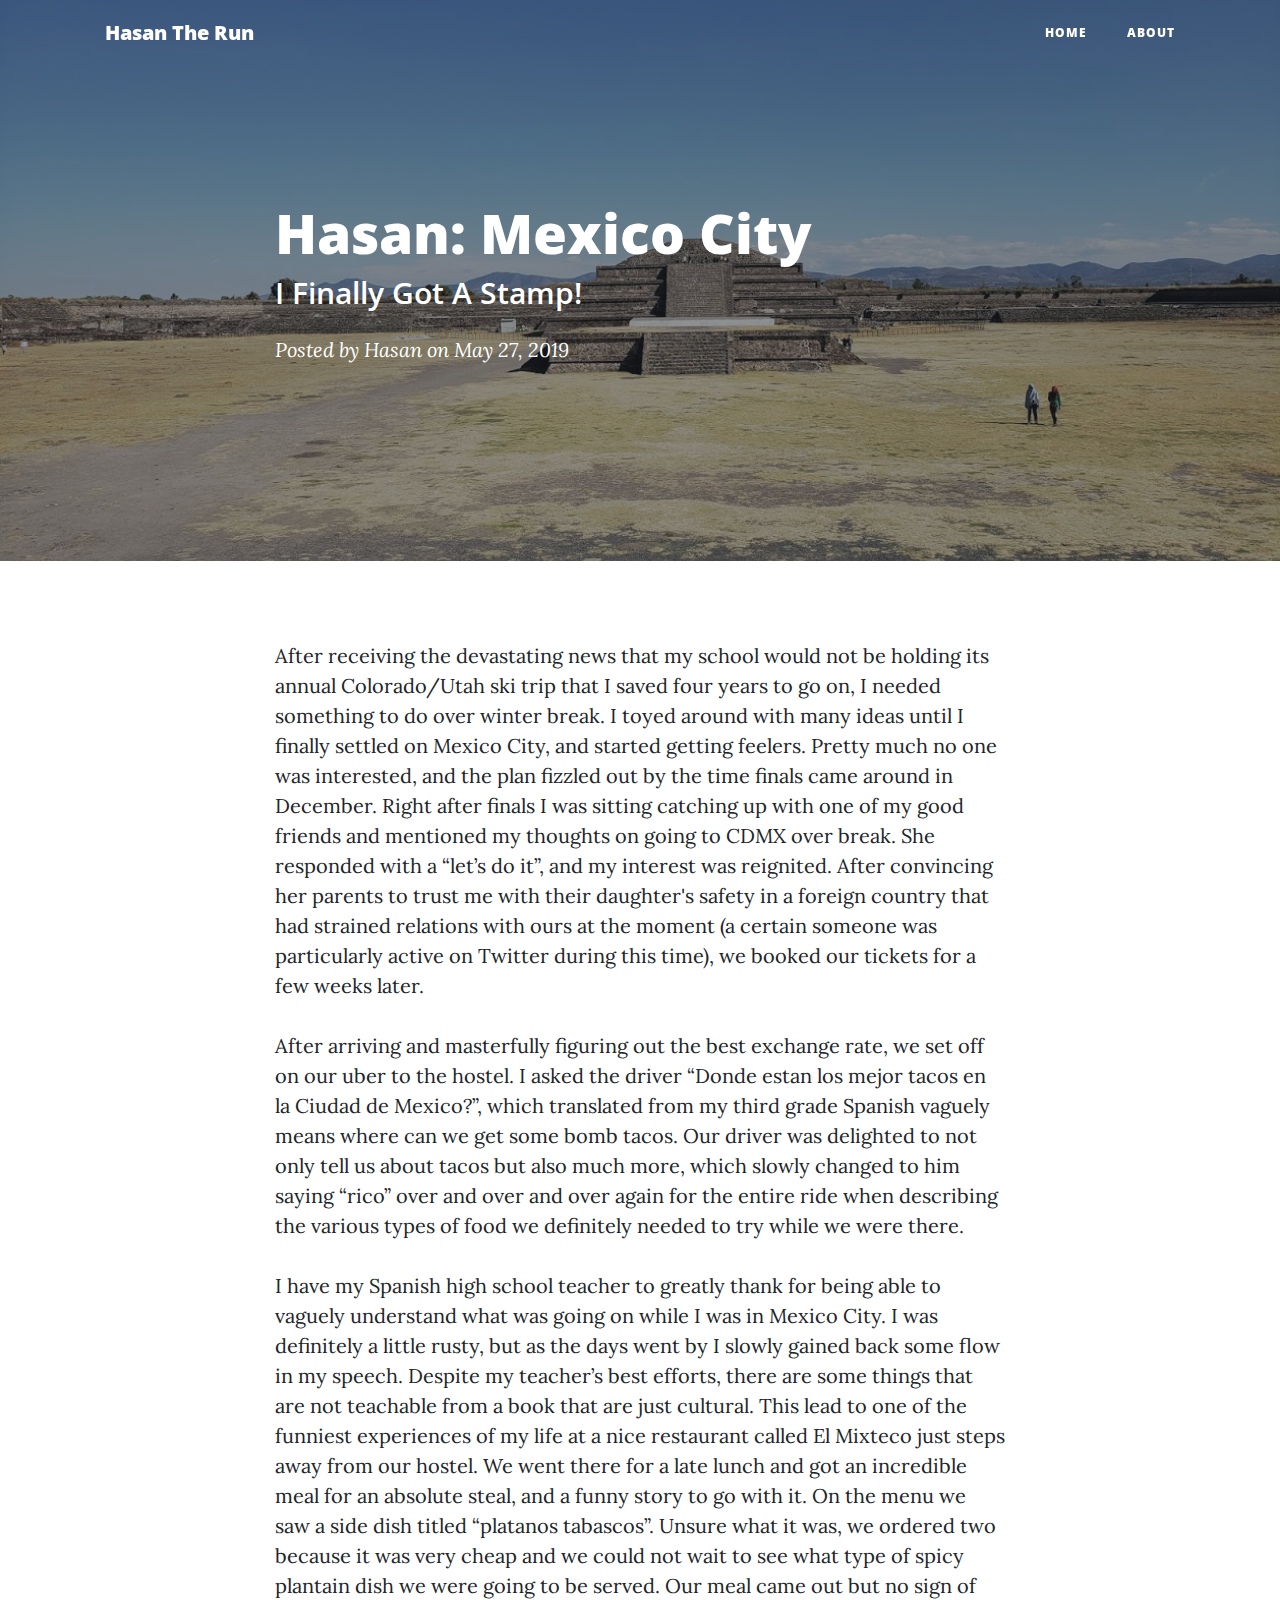
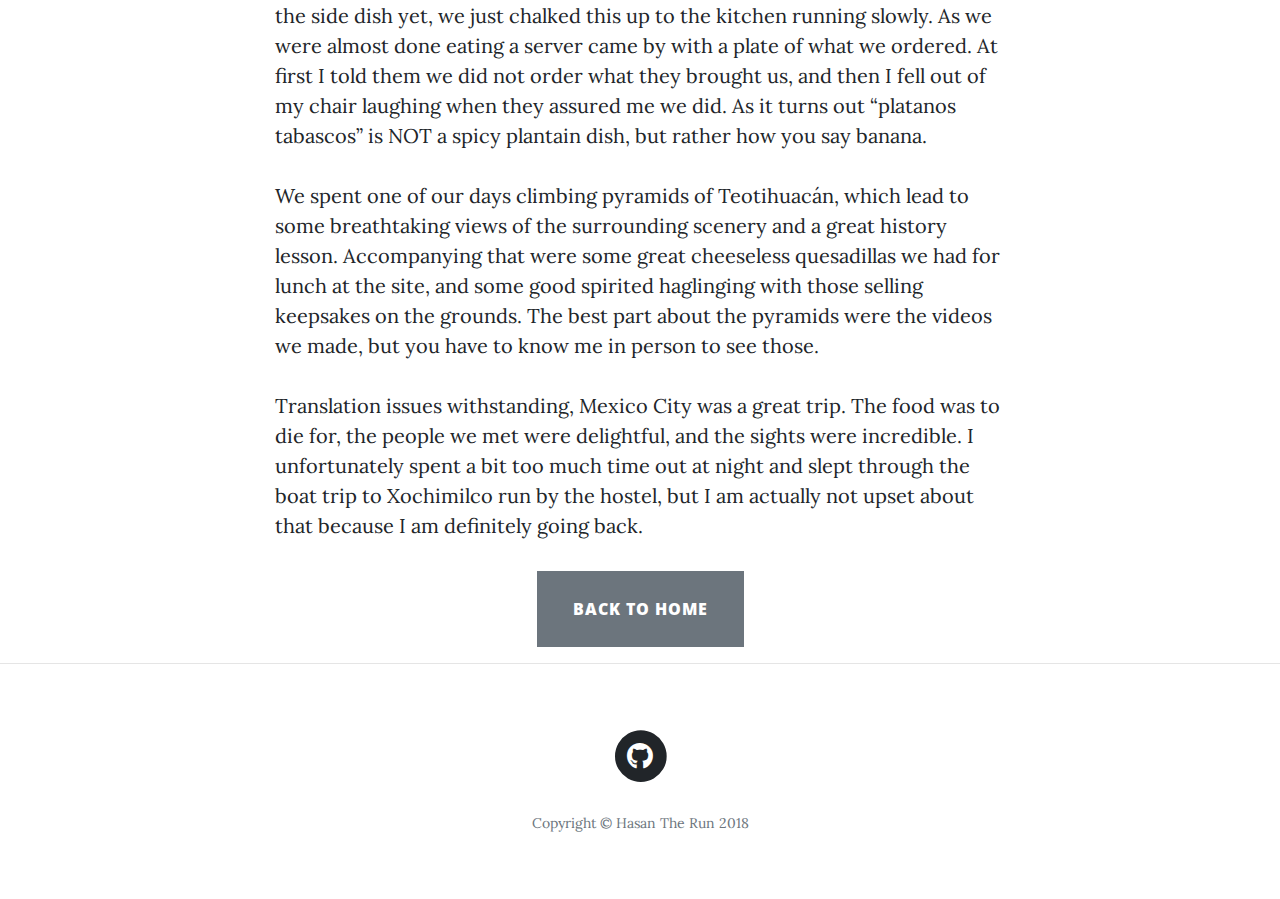
<file: posts/2019/cdmx.html>
<!DOCTYPE html>
<html lang="en">

  <head>
    <link rel="icon" href="../../favicon.ico" type="image/x-icon" />
    <meta charset="utf-8">
    <meta name="viewport" content="width=device-width, initial-scale=1, shrink-to-fit=no">
    <meta name="description" content="">
    <meta name="author" content="">

    <title>Hasan The Run: A Travel Blog</title>

    <!-- Bootstrap core CSS -->
    <link href="../../vendor/bootstrap/css/bootstrap.min.css" rel="stylesheet">

    <!-- Custom fonts for this template -->
    <link href="../../vendor/fontawesome-free/css/all.min.css" rel="stylesheet" type="text/css">
    <link href='https://fonts.googleapis.com/css?family=Lora:400,700,400italic,700italic' rel='stylesheet' type='text/css'>
    <link href='https://fonts.googleapis.com/css?family=Open+Sans:300italic,400italic,600italic,700italic,800italic,400,300,600,700,800' rel='stylesheet' type='text/css'>

    <!-- Custom styles for this template -->
    <link href="../../css/clean-blog.min.css" rel="stylesheet">
    <link href="../../css/custom.css" rel="stylesheet">

  </head>

  <body>

    <!-- Navigation -->
    <nav class="navbar navbar-expand-lg navbar-light fixed-top" id="mainNav">
      <div class="container">
        <a class="navbar-brand" href="../../index.html">Hasan The Run</a>
        <button class="navbar-toggler navbar-toggler-right" type="button" data-toggle="collapse" data-target="#navbarResponsive" aria-controls="navbarResponsive" aria-expanded="false" aria-label="Toggle navigation">
          Menu
          <i class="fas fa-bars"></i>
        </button>
        <div class="collapse navbar-collapse" id="navbarResponsive">
          <ul class="navbar-nav ml-auto">
            <li class="nav-item">
              <a class="nav-link" href="../../index.html">Home</a>
            </li>
            <li class="nav-item">
              <a class="nav-link" href="../../about.html">About</a>
            </li>
            <!--
            <li class="nav-item">
              <a class="nav-link" href="post.html">Sample Post</a>
            </li>
          -->
          </ul>
        </div>
      </div>
    </nav>

    <!-- Page Header -->
    <header class="masthead" style="background-image: url('../../img/posts/2019/cdmx.jpg')">
      <div class="overlay"></div>
      <div class="container">
        <div class="row">
          <div class="col-lg-8 col-md-10 mx-auto">
            <div class="post-heading">
              <h1>Hasan: Mexico City</h1>
              <h2 class="subheading">I Finally Got A Stamp!</h2>
              <span class="meta">Posted by
                <a href="about.html">Hasan</a>
                on May 27, 2019</span>
            </div>
          </div>
        </div>
      </div>
    </header>

    <!-- Post Content -->
    <article>
      <div class="container">
        <div class="row">
          <div class="col-lg-8 col-md-10 mx-auto">
            <p>After receiving the devastating news that my school would not be holding its annual Colorado/Utah ski trip that I saved four years to go on, I needed something to do over winter break. I toyed around with many ideas until I finally settled on Mexico City, and started getting feelers. Pretty much no one was interested, and the plan fizzled out by the time finals came around in December. Right after finals I was sitting catching up with one of my good friends and mentioned my thoughts on going to CDMX over break. She responded with a “let’s do it”, and my interest was reignited. After convincing her parents to trust me with their daughter's safety in a foreign country that had strained relations with ours at the moment (a certain someone was particularly active on Twitter during this time), we booked our tickets for a few weeks later. </p>
            <p>After arriving and masterfully figuring out the best exchange rate, we set off on our uber to the hostel. I asked the driver “Donde estan los mejor tacos en la Ciudad de Mexico?”, which translated from my third grade Spanish vaguely means where can we get some bomb tacos. Our driver was delighted to not only tell us about tacos but also much more, which slowly changed to him saying “rico” over and over and over again for the entire ride when describing the various types of food we definitely needed to try while we were there.</p>
            <p>I have my Spanish high school teacher to greatly thank for being able to vaguely understand what was going on while I was in Mexico City. I was definitely a little rusty, but as the days went by I slowly gained back some flow in my speech. Despite my teacher’s best efforts, there are some things that are not teachable from a book that are just cultural. This lead to one of the funniest experiences of my life at a nice restaurant called El Mixteco just steps away from our hostel. We went there for a late lunch and got an incredible meal for an absolute steal, and a funny story to go with it. On the menu we saw a side dish titled “platanos tabascos”. Unsure what it was, we ordered two because it was very cheap and we could not wait to see what type of spicy plantain dish we were going to be served. Our meal came out but no sign of the side dish yet, we just chalked this up to the kitchen running slowly. As we were almost done eating a server came by with a plate of what we ordered. At first I told them we did not order what they brought us, and then I fell out of my chair laughing when they assured me we did. As it turns out “platanos tabascos” is NOT a spicy plantain dish, but rather how you say banana.</p>
            <p>We spent one of our days climbing pyramids of Teotihuacán, which lead to some breathtaking views of the surrounding scenery and a great history lesson. Accompanying that were some great cheeseless quesadillas we had for lunch at the site, and some good spirited haglinging with those selling keepsakes on the grounds. The best part about the pyramids were the videos we made, but you have to know me in person to see those.</p>
            <p>Translation issues withstanding, Mexico City was a great trip. The food was to die for, the people we met were delightful, and the sights were incredible. I unfortunately spent a bit too much time out at night and slept through the boat trip to Xochimilco run by the hostel, but I am actually not upset about that because I am definitely going back.</p>
            <div class="text-center"><button type="button" class="btn btn-secondary btn-lg back-to-home-btn center-block"><a class="back-to-home-btn" href='../../index.html'>Back To Home</a></button></div>
          </div>
        </div>
      </div>
    </article>
    <hr>
    <!-- Footer -->
    <footer>
      <div class="container">
        <div class="row">
          <div class="col-lg-8 col-md-10 mx-auto">
            <ul class="list-inline text-center">
              <li class="list-inline-item">
                <a href="https://github.com/computertechhasan/hasantherun">
                  <span class="fa-stack fa-lg">
                    <i class="fas fa-circle fa-stack-2x"></i>
                    <i class="fab fa-github fa-stack-1x fa-inverse"></i>
                  </span>
                </a>
              </li>
            </ul>
            <p class="copyright text-muted">Copyright &copy; Hasan The Run 2018</p>
          </div>
        </div>
      </div>
    </footer>

    <!-- Bootstrap core JavaScript -->
    <script src="../../vendor/jquery/jquery.min.js"></script>
    <script src="../../vendor/bootstrap/js/bootstrap.bundle.min.js"></script>

    <!-- Custom scripts for this template -->
    <script src="../../js/clean-blog.min.js"></script>

  </body>

</html>
</file>
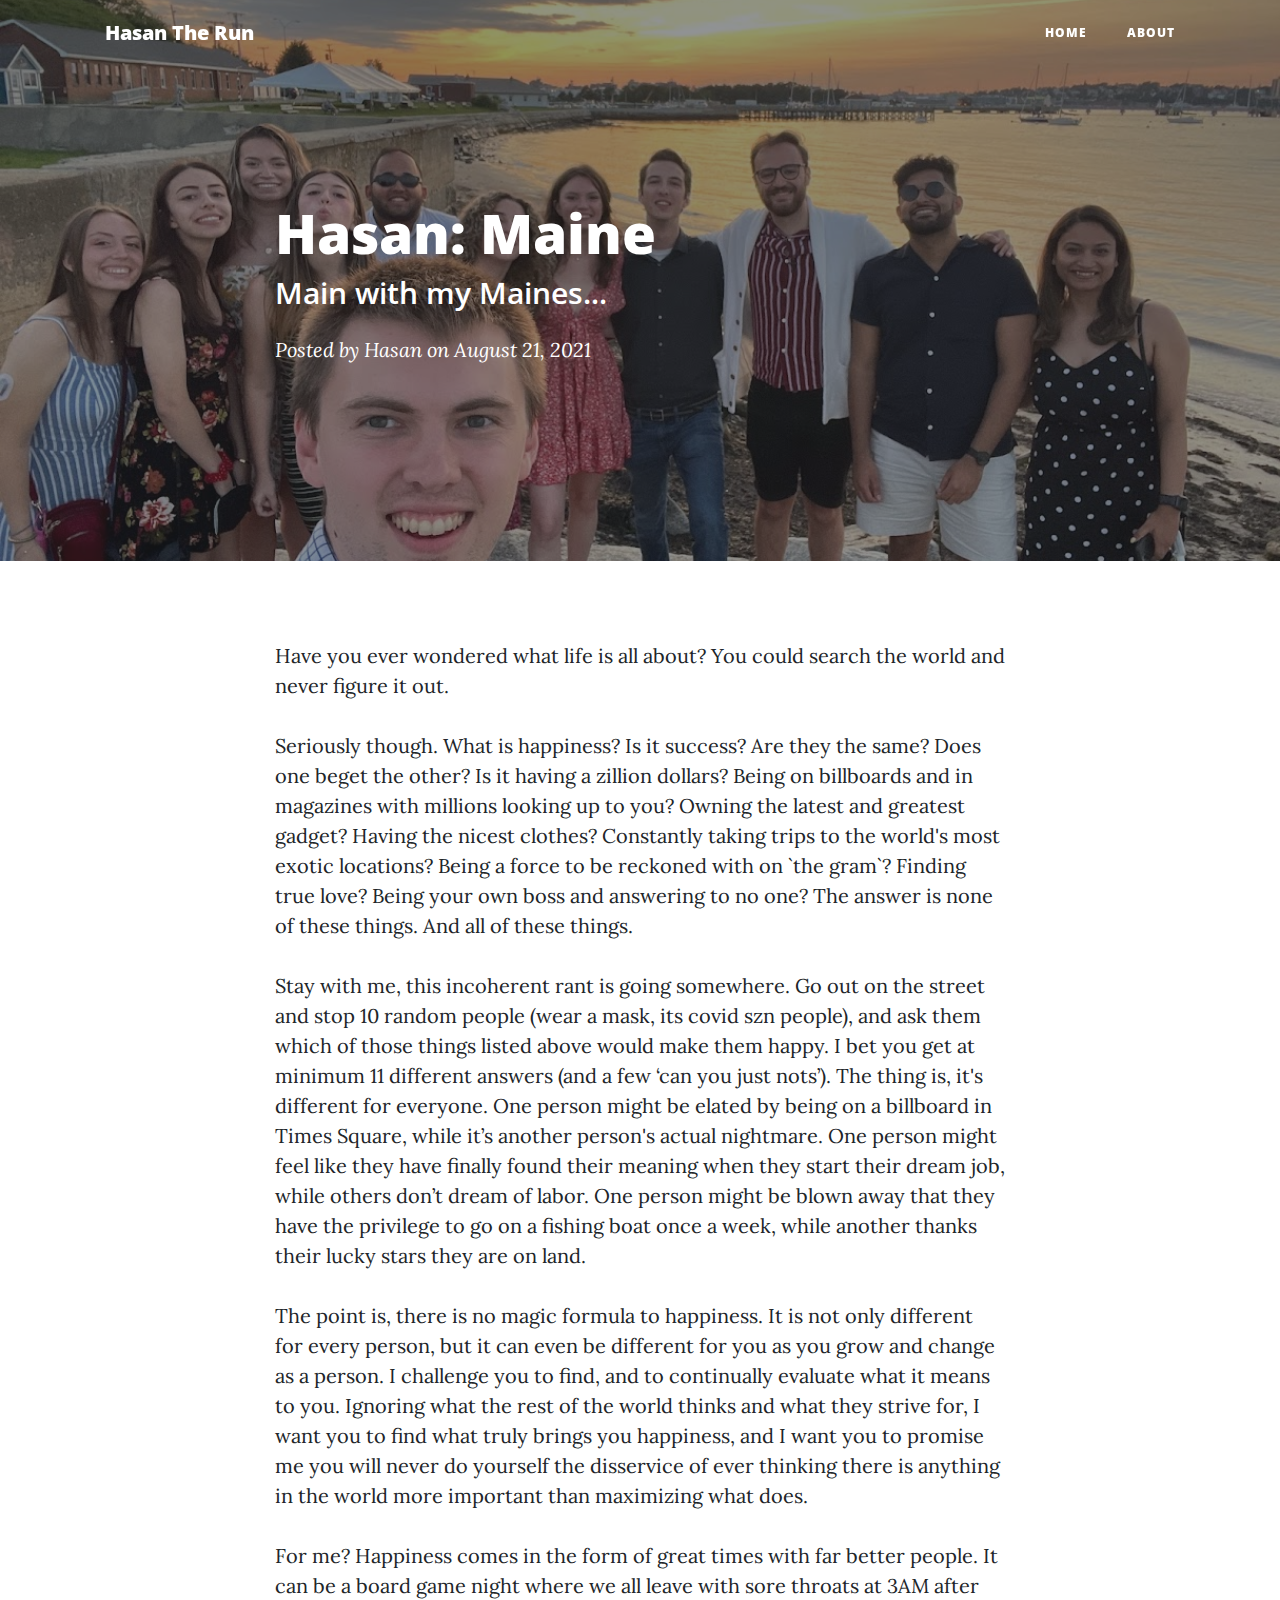
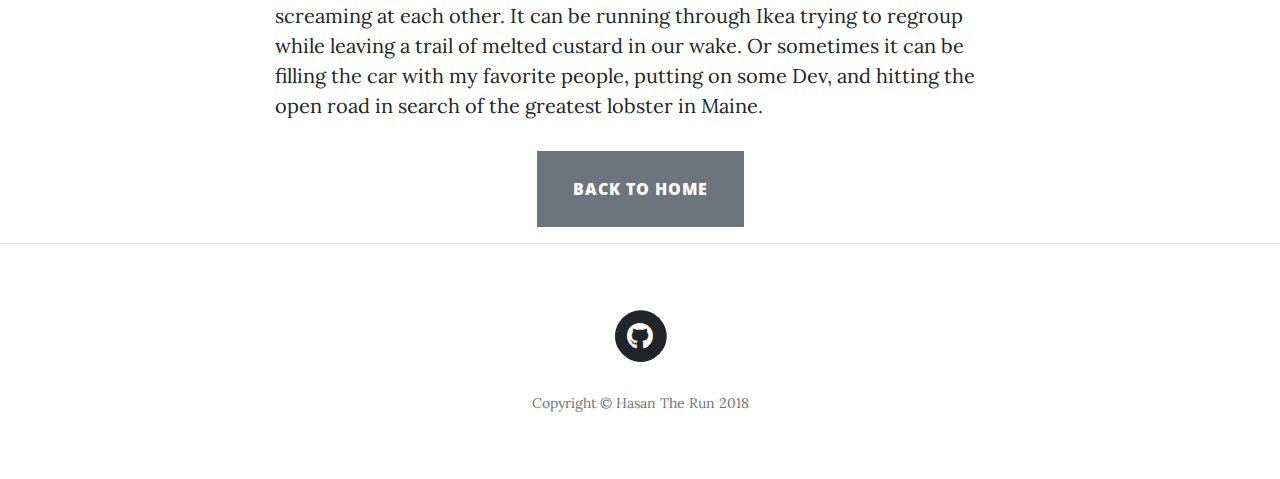
<file: posts/2021/maine.html>
<!DOCTYPE html>
<html lang="en">

  <head>
    <link rel="icon" href="../../favicon.ico" type="image/x-icon" />
    <meta charset="utf-8">
    <meta name="viewport" content="width=device-width, initial-scale=1, shrink-to-fit=no">
    <meta name="description" content="">
    <meta name="author" content="">

    <title>Hasan The Run: A Travel Blog</title>

    <!-- Bootstrap core CSS -->
    <link href="../../vendor/bootstrap/css/bootstrap.min.css" rel="stylesheet">

    <!-- Custom fonts for this template -->
    <link href="../../vendor/fontawesome-free/css/all.min.css" rel="stylesheet" type="text/css">
    <link href='https://fonts.googleapis.com/css?family=Lora:400,700,400italic,700italic' rel='stylesheet' type='text/css'>
    <link href='https://fonts.googleapis.com/css?family=Open+Sans:300italic,400italic,600italic,700italic,800italic,400,300,600,700,800' rel='stylesheet' type='text/css'>

    <!-- Custom styles for this template -->
    <link href="../../css/clean-blog.min.css" rel="stylesheet">
    <link href="../../css/custom.css" rel="stylesheet">

  </head>

  <body>

    <!-- Navigation -->
    <nav class="navbar navbar-expand-lg navbar-light fixed-top" id="mainNav">
      <div class="container">
        <a class="navbar-brand" href="../../index.html">Hasan The Run</a>
        <button class="navbar-toggler navbar-toggler-right" type="button" data-toggle="collapse" data-target="#navbarResponsive" aria-controls="navbarResponsive" aria-expanded="false" aria-label="Toggle navigation">
          Menu
          <i class="fas fa-bars"></i>
        </button>
        <div class="collapse navbar-collapse" id="navbarResponsive">
          <ul class="navbar-nav ml-auto">
            <li class="nav-item">
              <a class="nav-link" href="../../index.html">Home</a>
            </li>
            <li class="nav-item">
              <a class="nav-link" href="../../about.html">About</a>
            </li>
            <!--
            <li class="nav-item">
              <a class="nav-link" href="post.html">Sample Post</a>
            </li>
          -->
          </ul>
        </div>
      </div>
    </nav>

    <!-- Page Header -->
    <header class="masthead" style="background-image: url('../../img/posts/2021/maine.jpg')">
      <div class="overlay"></div>
      <div class="container">
        <div class="row">
          <div class="col-lg-8 col-md-10 mx-auto">
            <div class="post-heading">
              <h1>Hasan: Maine</h1>
              <h2 class="subheading">Main with my Maines...</h2>
              <span class="meta">Posted by
                <a href="about.html">Hasan</a>
                on August 21, 2021</span>
            </div>
          </div>
        </div>
      </div>
    </header>

    <!-- Post Content -->
    <article>
      <div class="container">
        <div class="row">
          <div class="col-lg-8 col-md-10 mx-auto">
            <p> Have you ever wondered what life is all about? You could search the world and never figure it out.</p>
            <p>Seriously though. What is happiness? Is it success? Are they the same? Does one beget the other? Is it having a zillion dollars? Being on billboards and in magazines with millions looking up to you? Owning the latest and greatest gadget? Having the nicest clothes? Constantly taking trips to the world's most exotic locations? Being a force to be reckoned with on `the gram`? Finding true love? Being your own boss and answering to no one? The answer is none of these things. And all of these things.</p>
            <p>Stay with me, this incoherent rant is going somewhere. Go out on the street and stop 10 random people (wear a mask, its covid szn people), and ask them which of those things listed above would make them happy. I bet you get at minimum 11 different answers (and a few ‘can you just nots’). The thing is, it's different for everyone. One person might be elated by being on a billboard in Times Square, while it’s another person's actual nightmare. One person might feel like they have finally found their meaning when they start their dream job, while others don’t dream of labor. One person might be blown away that they have the privilege to go on a fishing boat once a week, while another thanks their lucky stars they are on land.</p>
            <p>The point is, there is no magic formula to happiness. It is not only different for every person, but it can even be different for you as you grow and change as a person. I challenge you to find, and to continually evaluate what it means to you. Ignoring what the rest of the world thinks and what they strive for, I want you to find what truly brings you happiness, and I want you to promise me you will never do yourself the disservice of ever thinking there is anything in the world more important than maximizing what does.</p>
            <p>For me? Happiness comes in the form of great times with far better people. It can be a board game night where we all leave with sore throats at 3AM after screaming at each other. It can be running through Ikea trying to regroup while leaving a trail of melted custard in our wake. Or sometimes it can be filling the car with my favorite people, putting on some Dev, and hitting the open road in search of the greatest lobster in Maine.</p>
            <div class="text-center"><button type="button" class="btn btn-secondary btn-lg back-to-home-btn center-block"><a class="back-to-home-btn" href='../../index.html'>Back To Home</a></button></div>
          </div>
        </div>
      </div>
    </article>
    <hr>
    <!-- Footer -->
    <footer>
      <div class="container">
        <div class="row">
          <div class="col-lg-8 col-md-10 mx-auto">
            <ul class="list-inline text-center">
              <li class="list-inline-item">
                <a href="https://github.com/computertechhasan/hasantherun">
                  <span class="fa-stack fa-lg">
                    <i class="fas fa-circle fa-stack-2x"></i>
                    <i class="fab fa-github fa-stack-1x fa-inverse"></i>
                  </span>
                </a>
              </li>
            </ul>
            <p class="copyright text-muted">Copyright &copy; Hasan The Run 2018</p>
          </div>
        </div>
      </div>
    </footer>

    <!-- Bootstrap core JavaScript -->
    <script src="../../vendor/jquery/jquery.min.js"></script>
    <script src="../../vendor/bootstrap/js/bootstrap.bundle.min.js"></script>

    <!-- Custom scripts for this template -->
    <script src="../../js/clean-blog.min.js"></script>

  </body>

</html>
</file>
<file: css/custom.css>
.back-to-home-btn {
    color:#ffffff;
}
</file>
<file: css/clean-blog.min.css>
/*!
 * Start Bootstrap - Clean Blog v5.0.2 (https://startbootstrap.com/template-overviews/clean-blog)
 * Copyright 2013-2018 Start Bootstrap
 * Licensed under MIT (https://github.com/BlackrockDigital/startbootstrap-clean-blog/blob/master/LICENSE)
 */body{font-size:20px;color:#212529;font-family:Lora,'Times New Roman',serif}p{line-height:1.5;margin:30px 0}p a{text-decoration:underline}h1,h2,h3,h4,h5,h6{font-weight:800;font-family:'Open Sans','Helvetica Neue',Helvetica,Arial,sans-serif}a{color:#212529;-webkit-transition:all .2s;transition:all .2s}a:focus,a:hover{color:#0085a1}blockquote{font-style:italic;color:#868e96}.section-heading{font-size:36px;font-weight:700;margin-top:60px}.caption{font-size:14px;font-style:italic;display:block;margin:0;padding:10px;text-align:center;border-bottom-right-radius:5px;border-bottom-left-radius:5px}::-moz-selection{color:#fff;background:#0085a1;text-shadow:none}::selection{color:#fff;background:#0085a1;text-shadow:none}img::-moz-selection{color:#fff;background:0 0}img::selection{color:#fff;background:0 0}img::-moz-selection{color:#fff;background:0 0}#mainNav{position:absolute;border-bottom:1px solid #e9ecef;background-color:#fff;font-family:'Open Sans','Helvetica Neue',Helvetica,Arial,sans-serif}#mainNav .navbar-brand{font-weight:800;color:#343a40}#mainNav .navbar-toggler{font-size:12px;font-weight:800;padding:13px;text-transform:uppercase;color:#343a40}#mainNav .navbar-nav>li.nav-item>a{font-size:12px;font-weight:800;letter-spacing:1px;text-transform:uppercase}@media only screen and (min-width:992px){#mainNav{border-bottom:1px solid transparent;background:0 0}#mainNav .navbar-brand{padding:10px 20px;color:#fff}#mainNav .navbar-brand:focus,#mainNav .navbar-brand:hover{color:rgba(255,255,255,.8)}#mainNav .navbar-nav>li.nav-item>a{padding:10px 20px;color:#fff}#mainNav .navbar-nav>li.nav-item>a:focus,#mainNav .navbar-nav>li.nav-item>a:hover{color:rgba(255,255,255,.8)}}@media only screen and (min-width:992px){#mainNav{-webkit-transition:background-color .2s;transition:background-color .2s;-webkit-transform:translate3d(0,0,0);transform:translate3d(0,0,0);-webkit-backface-visibility:hidden}#mainNav.is-fixed{position:fixed;top:-67px;-webkit-transition:-webkit-transform .2s;transition:-webkit-transform .2s;transition:transform .2s;transition:transform .2s,-webkit-transform .2s;border-bottom:1px solid #fff;background-color:rgba(255,255,255,.9)}#mainNav.is-fixed .navbar-brand{color:#212529}#mainNav.is-fixed .navbar-brand:focus,#mainNav.is-fixed .navbar-brand:hover{color:#0085a1}#mainNav.is-fixed .navbar-nav>li.nav-item>a{color:#212529}#mainNav.is-fixed .navbar-nav>li.nav-item>a:focus,#mainNav.is-fixed .navbar-nav>li.nav-item>a:hover{color:#0085a1}#mainNav.is-visible{-webkit-transform:translate3d(0,100%,0);transform:translate3d(0,100%,0)}}header.masthead{margin-bottom:50px;background:no-repeat center center;background-color:#868e96;background-attachment:scroll;position:relative;background-size:cover}header.masthead .overlay{position:absolute;top:0;left:0;height:100%;width:100%;background-color:#212529;opacity:.5}header.masthead .page-heading,header.masthead .post-heading,header.masthead .site-heading{padding:200px 0 150px;color:#fff}@media only screen and (min-width:768px){header.masthead .page-heading,header.masthead .post-heading,header.masthead .site-heading{padding:200px 0}}header.masthead .page-heading,header.masthead .site-heading{text-align:center}header.masthead .page-heading h1,header.masthead .site-heading h1{font-size:50px;margin-top:0}header.masthead .page-heading .subheading,header.masthead .site-heading .subheading{font-size:24px;font-weight:300;line-height:1.1;display:block;margin:10px 0 0;font-family:'Open Sans','Helvetica Neue',Helvetica,Arial,sans-serif}@media only screen and (min-width:768px){header.masthead .page-heading h1,header.masthead .site-heading h1{font-size:80px}}header.masthead .post-heading h1{font-size:35px}header.masthead .post-heading .meta,header.masthead .post-heading .subheading{line-height:1.1;display:block}header.masthead .post-heading .subheading{font-size:24px;font-weight:600;margin:10px 0 30px;font-family:'Open Sans','Helvetica Neue',Helvetica,Arial,sans-serif}header.masthead .post-heading .meta{font-size:20px;font-weight:300;font-style:italic;font-family:Lora,'Times New Roman',serif}header.masthead .post-heading .meta a{color:#fff}@media only screen and (min-width:768px){header.masthead .post-heading h1{font-size:55px}header.masthead .post-heading .subheading{font-size:30px}}.post-preview>a{color:#212529}.post-preview>a:focus,.post-preview>a:hover{text-decoration:none;color:#0085a1}.post-preview>a>.post-title{font-size:30px;margin-top:30px;margin-bottom:10px}.post-preview>a>.post-subtitle{font-weight:300;margin:0 0 10px}.post-preview>.post-meta{font-size:18px;font-style:italic;margin-top:0;color:#868e96}.post-preview>.post-meta>a{text-decoration:none;color:#212529}.post-preview>.post-meta>a:focus,.post-preview>.post-meta>a:hover{text-decoration:underline;color:#0085a1}@media only screen and (min-width:768px){.post-preview>a>.post-title{font-size:36px}}.floating-label-form-group{font-size:14px;position:relative;margin-bottom:0;padding-bottom:.5em;border-bottom:1px solid #dee2e6}.floating-label-form-group input,.floating-label-form-group textarea{font-size:1.5em;position:relative;z-index:1;padding:0;resize:none;border:none;border-radius:0;background:0 0;-webkit-box-shadow:none!important;box-shadow:none!important;font-family:Lora,'Times New Roman',serif}.floating-label-form-group input::-webkit-input-placeholder,.floating-label-form-group textarea::-webkit-input-placeholder{color:#868e96;font-family:Lora,'Times New Roman',serif}.floating-label-form-group label{font-size:.85em;line-height:1.764705882em;position:relative;z-index:0;top:2em;display:block;margin:0;-webkit-transition:top .3s ease,opacity .3s ease;transition:top .3s ease,opacity .3s ease;vertical-align:middle;vertical-align:baseline;opacity:0}.floating-label-form-group .help-block{margin:15px 0}.floating-label-form-group-with-value label{top:0;opacity:1}.floating-label-form-group-with-focus label{color:#0085a1}form .form-group:first-child .floating-label-form-group{border-top:1px solid #dee2e6}footer{padding:50px 0 65px}footer .list-inline{margin:0;padding:0}footer .copyright{font-size:14px;margin-bottom:0;text-align:center}.btn{font-size:14px;font-weight:800;padding:15px 25px;letter-spacing:1px;text-transform:uppercase;border-radius:0;font-family:'Open Sans','Helvetica Neue',Helvetica,Arial,sans-serif}.btn-primary{background-color:#0085a1;border-color:#0085a1}.btn-primary:active,.btn-primary:focus,.btn-primary:hover{color:#fff;background-color:#00657b!important;border-color:#00657b!important}.btn-lg{font-size:16px;padding:25px 35px}
</file>
